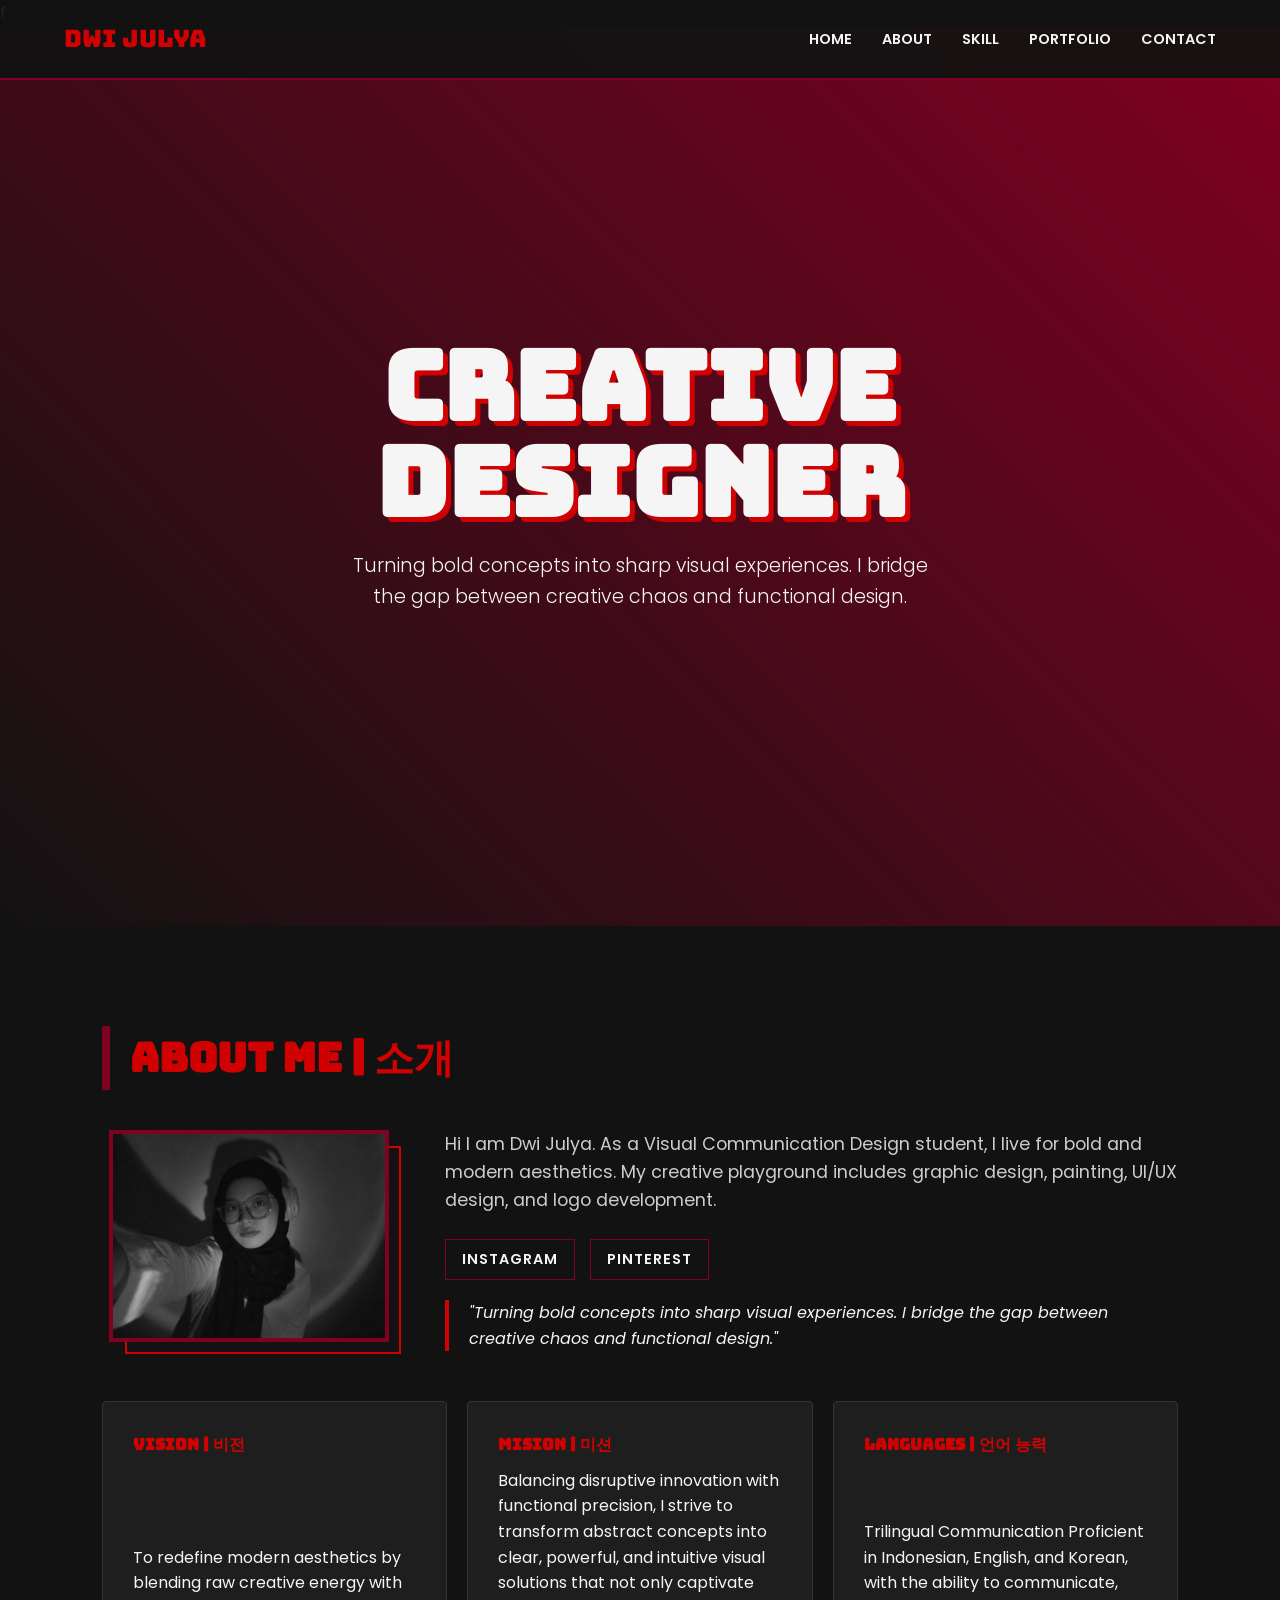
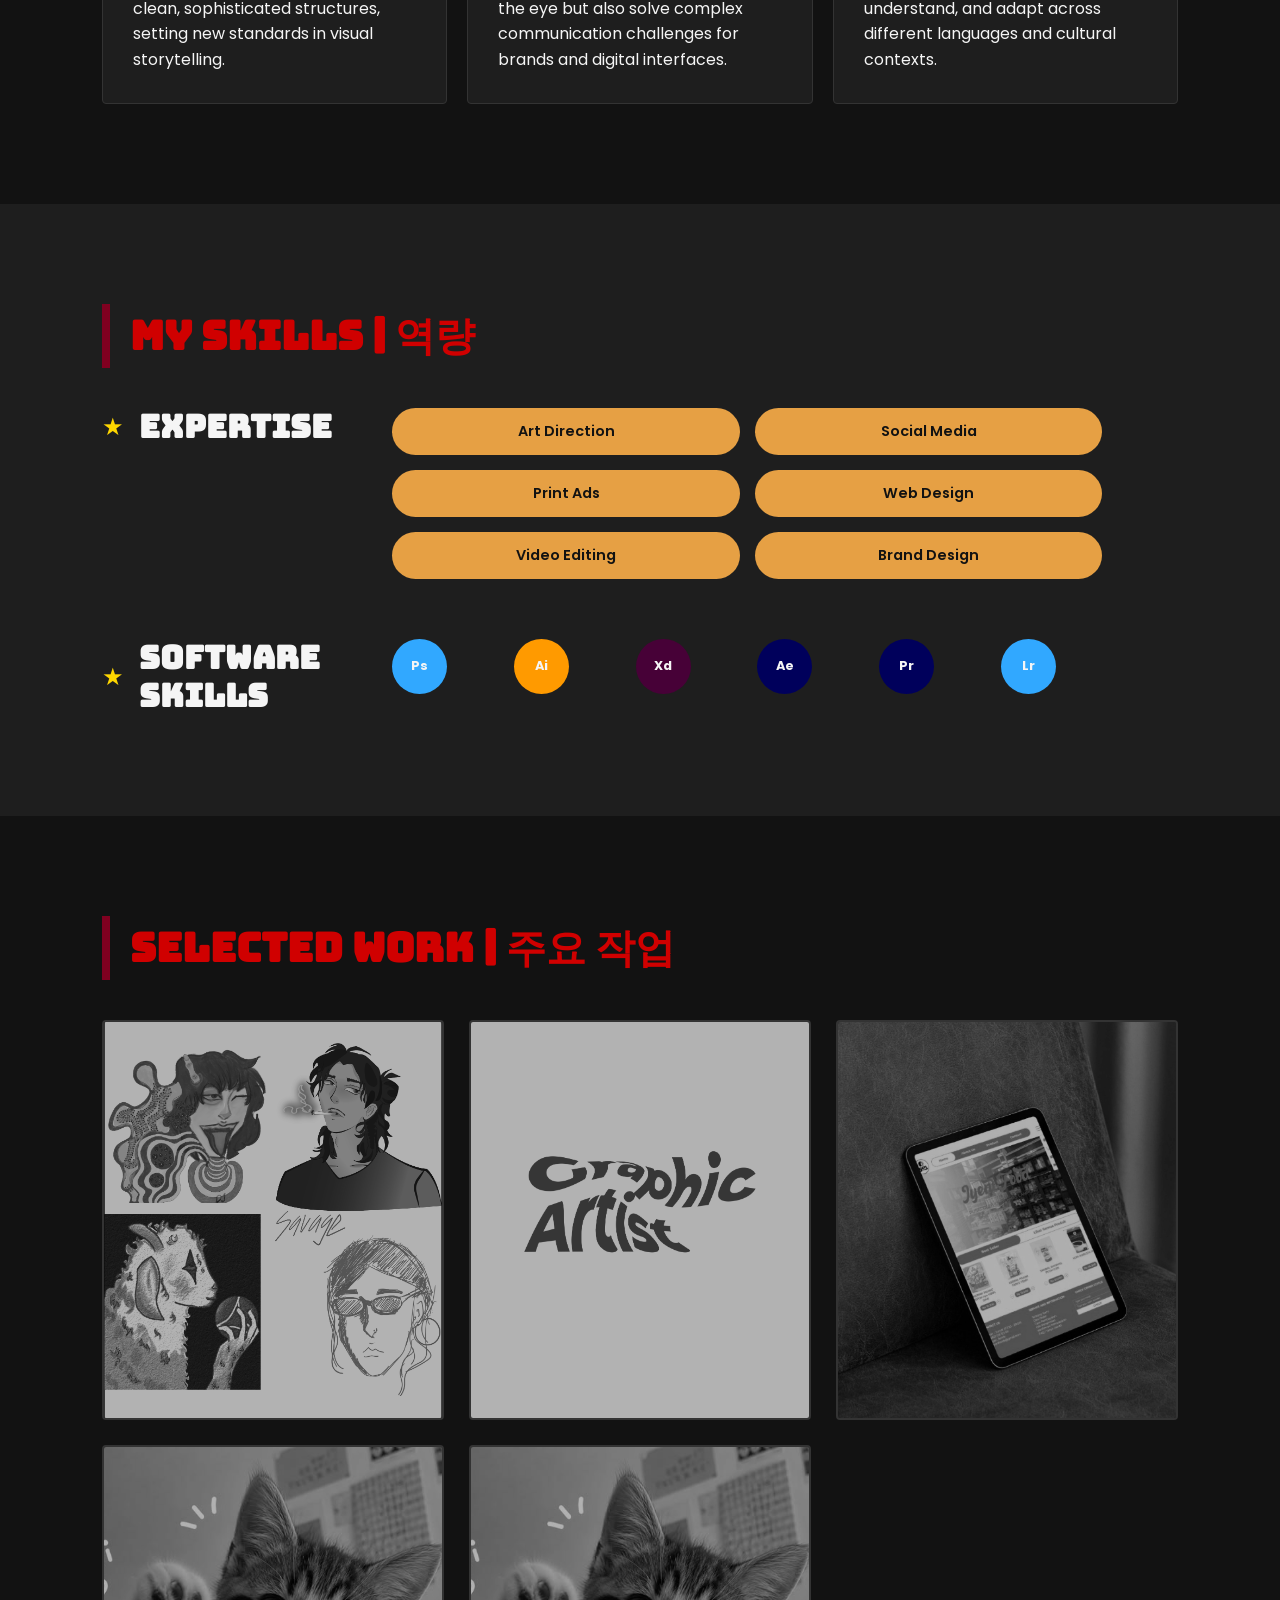
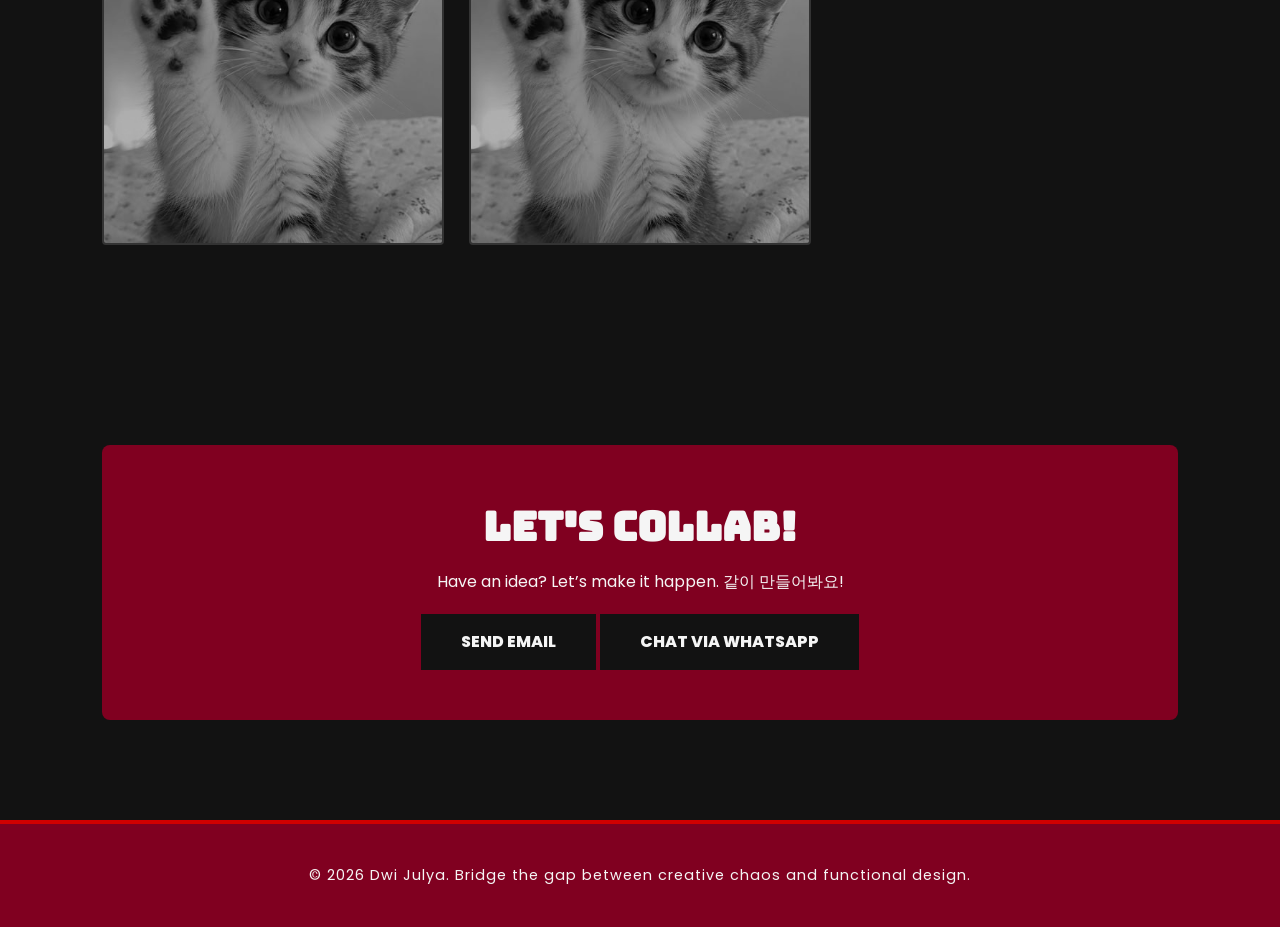
<file: index.html>
f
<!DOCTYPE html>
<html lang="id">
<head>
    <meta charset="UTF-8">
    <meta name="viewport" content="width=device-width, initial-scale=1.0">
    <title>Portofolio Dwi Julya</title>
    <link href="https://fonts.googleapis.com/css2?family=Poppins:wght@300;400;600;800&family=Bungee&display=swap" rel="stylesheet">
    <style>
        :root {
            --burgundy: #800020;
            --red: #D00000;
            --black: #121212;
            --white: #F5F5F5;
            --gray: #1E1E1E;
        }

        * {
            margin: 0;
            padding: 0;
            box-sizing: border-box;
            scroll-behavior: smooth;
        }

        html, body {
            height: 100%;
        }

        body {
            font-family: 'Poppins', sans-serif;
            background-color: var(--black);
            color: var(--white);
            line-height: 1.6;
            display: flex;
            flex-direction: column;
            overflow-x: hidden;
        }

        /* Container untuk membungkus semua konten di atas footer */
        .content-wrapper {
            flex: 1;
        }

        /* --- Navigation --- */
        nav {
            display: flex;
            justify-content: space-between;
            align-items: center;
            padding: 20px 5%;
            background: rgba(18, 18, 18, 0.95);
            position: fixed;
            width: 100%;
            top: 0;
            z-index: 1000;
            border-bottom: 2px solid var(--burgundy);
        }

        .logo {
            font-family: 'Bungee', cursive;
            font-size: 1.5rem;
            color: var(--red);
        }

        .nav-links {
            list-style: none;
            display: flex;
        }

        .nav-links li {
            margin-left: 30px;
        }

        .nav-links a {
            text-decoration: none;
            color: var(--white);
            font-weight: 600;
            text-transform: uppercase;
            font-size: 0.9rem;
            transition: 0.3s;
        }

        .nav-links a:hover {
            color: var(--red);
        }

        /* --- Hero Section --- */
        #home {
            height: 100vh;
            display: flex;
            flex-direction: column;
            justify-content: center;
            align-items: center;
            text-align: center;
            background: linear-gradient(45deg, var(--black), var(--burgundy));
            padding: 0 20px;
        }

        .hero-title {
            font-family: 'Bungee', cursive;
            font-size: clamp(3rem, 10vw, 6rem);
            line-height: 1;
            color: var(--white);
            text-transform: uppercase;
            margin-bottom: 20px;
            text-shadow: 5px 5px 0px var(--red);
        }

        .hero-subtitle {
            font-size: 1.2rem;
            max-width: 600px;
            font-weight: 300;
        }

        /* --- About Section --- */
        section {
            padding: 100px 8%;
        }

        .section-title {
            font-family: 'Bungee', cursive;
            font-size: 2.5rem;
            margin-bottom: 40px;
            color: var(--red);
            border-left: 8px solid var(--burgundy);
            padding-left: 20px;
        }

        .about-container {
            display: grid;
            grid-template-columns: 0.8fr 2fr;
            gap: 50px;
            align-items: flex-start;
        }

        .about-photo-wrapper {
            position: relative;
            max-width: 280px;
            border: 4px solid var(--burgundy);
            line-height: 0;
            justify-self: center;
        }

        .about-photo-wrapper::before {
            content: "";
            position: absolute;
            top: 12px;
            left: 12px;
            width: 100%;
            height: 100%;
            border: 2px solid var(--red);
            z-index: -1;
        }

        .about-img {
            width: 100%;
            height: auto;
            filter: grayscale(100%);
            transition: 0.5s ease;
            display: block;
        }

        .about-img:hover {
            filter: grayscale(0%);
        }

        .about-text h3 {
            font-family: 'Bungee', cursive;
            color: var(--white);
            font-size: 2rem;
            margin-bottom: 20px;
            line-height: 1.2;
        }

        .about-description {
            font-size: 1.1rem;
            color: #ccc;
            margin-bottom: 25px;
        }

        .social-links {
        display: flex;
        gap: 15px;
        margin-top: 25px;
    }

    .social-item {
        color: var(--white);
        text-decoration: none;
        font-size: 0.9rem;
        font-weight: 600;
        padding: 8px 16px;
        border: 1px solid var(--burgundy);
        transition: 0.3s ease;
        text-transform: uppercase;
        letter-spacing: 1px;
    }

    .social-item:hover {
        background-color: var(--red);
        border-color: var(--red);
        transform: translateY(-3px);
    }

        /* --- Bento Grid --- */
        .bento-grid {
            display: grid;
            grid-template-columns: repeat(auto-fit, minmax(300px, 1fr));
            gap: 20px;
        }

        .bento-item {
            background: var(--gray);
            padding: 30px;
            border: 1px solid #333;
            border-radius: 4px;
            transition: all 0.3s ease;
            display: flex;
            flex-direction: column;
            justify-content: space-between;
        }

        .bento-item:hover {
            border-color: var(--red);
            transform: translateY(-5px);
            background: linear-gradient(145deg, var(--gray), var(--burgundy));
        }

        .skill-list {
            display: flex;
            flex-wrap: wrap;
            gap: 10px;
        }

        .skill-tag {
            background: var(--burgundy);
            padding: 5px 15px;
            font-size: 0.8rem;
            font-weight: bold;
            border-radius: 2px;
        }

        #skill {
        background-color: var(--gray);
        padding: 100px 8%;
    }

    .skill-container {
        display: flex;
        flex-direction: column;
        gap: 60px;
        max-width: 1000px;
    }

    .skill-row {
        display: flex;
        align-items: flex-start;
        gap: 40px;
    }

    .skill-label {
        display: flex;
        align-items: center;
        gap: 15px;
        min-width: 250px;
    }

    .skill-label i.star {
        color: #FFD700; /* Warna bintang kuning emas */
        font-size: 1.5rem;
    }

    .skill-label h3 {
        font-family: 'Bungee', cursive;
        font-size: 2rem;
        color: var(--white);
        line-height: 1.2;
    }

    /* Layout untuk Expertise (Pills) */
    .expertise-tags {
        display: grid;
        grid-template-columns: repeat(2, 1fr);
        gap: 15px;
        flex-grow: 1;
    }

    .tag-pill {
        background-color: #E6A044; /* Warna oranye sesuai gambar */
        color: var(--black);
        padding: 12px 25px;
        border-radius: 50px;
        font-weight: 600;
        text-align: center;
        font-size: 0.9rem;
        text-transform: capitalize;
    }

    /* Layout untuk Software Skills (Icons) */
    .software-icons {
        display: grid;
        grid-template-columns: repeat(6, 1fr);
        gap: 20px;
        flex-grow: 1;
    }

    .icon-circle {
        width: 55px;
        height: 55px;
        border-radius: 50%;
        display: flex;
        align-items: center;
        justify-content: center;
        transition: transform 0.3s ease;
        background-size: cover;
        background-position: center;
    }

    .icon-circle:hover {
        transform: scale(1.1);
    }

    /* Placeholder warna jika tidak menggunakan gambar ikon asli */
    .ps { background-color: #31A8FF; }
    .ai { background-color: #FF9A00; }
    .xd { background-color: #470137; }
    .ae { background-color: #00005B; }
    .pr { background-color: #00005B; }
    .lr { background-color: #31A8FF; }

    /* Responsive untuk Mobile */
    @media (max-width: 850px) {
        .skill-row {
            flex-direction: column;
            gap: 20px;
        }
        .software-icons {
            grid-template-columns: repeat(4, 1fr);
        }
        .expertise-tags {
            grid-template-columns: 1fr;
        }
    }

    section { padding: 100px 8%; }

        .section-title {
            font-family: 'Bungee', cursive;
            font-size: 2.5rem;
            margin-bottom: 40px;
            color: var(--red);
            border-left: 8px solid var(--burgundy);
            padding-left: 20px;
        }

        /* --- Portfolio Section Enhanced --- */
        .portfolio-grid {
            display: grid;
            grid-template-columns: repeat(auto-fit, minmax(300px, 1fr));
            gap: 25px;
        }

        .portfolio-item {
            position: relative;
            height: 400px;
            background-color: var(--gray);
            border: 2px solid #333;
            overflow: hidden;
            border-radius: 4px;
            transition: 0.4s cubic-bezier(0.175, 0.885, 0.32, 1.275);
        }

        .portfolio-item:hover {
            border-color: var(--red);
            transform: translateY(-10px);
            box-shadow: 0 20px 40px rgba(0,0,0,0.4);
        }

        /* Background Thumbnail Image */
        .thumb-img {
            width: 100%;
            height: 100%;
            object-fit: cover;
            filter: grayscale(100%) brightness(0.7);
            transition: 0.5s ease;
        }

        .portfolio-item:hover .thumb-img {
            filter: grayscale(0%) brightness(1);
            transform: scale(1.1);
        }

        /* Overlay Content */
        .portfolio-overlay {
            position: absolute;
            top: 0;
            left: 0;
            width: 100%;
            height: 100%;
            background: linear-gradient(to top, rgba(128, 0, 32, 0.9) 10%, transparent 100%);
            display: flex;
            flex-direction: column;
            justify-content: flex-end;
            padding: 30px;
            opacity: 0;
            transform: translateY(20px);
            transition: 0.4s ease;
        }

        .portfolio-item:hover .portfolio-overlay {
            opacity: 1;
            transform: translateY(0);
        }

        .portfolio-category {
            font-family: 'Bungee', cursive;
            color: var(--white);
            font-size: 0.7rem;
            letter-spacing: 2px;
            margin-bottom: 5px;
            text-transform: uppercase;
        }

        .portfolio-name {
            font-weight: 800;
            font-size: 1.5rem;
            color: var(--white);
            line-height: 1.2;
            margin-bottom: 15px;
        }

        .view-project-btn {
            align-self: flex-start;
            padding: 8px 20px;
            background: var(--white);
            color: var(--black);
            text-decoration: none;
            font-size: 0.8rem;
            font-weight: 700;
            text-transform: uppercase;
            border-radius: 2px;
            transition: 0.3s;
        }

        .view-project-btn:hover {
            background: var(--red);
            color: var(--white);
        }

        /* --- Portfolio Specific --- */
        .portfolio-card {
            height: 350px;
            background-size: cover;
            background-position: center;
            position: relative;
            overflow: hidden;
            border: 2px solid var(--gray);
        }

        .portfolio-overlay {
            position: absolute;
            bottom: 0;
            left: 0;
            right: 0;
            background: rgba(128, 0, 32, 0.9);
            padding: 20px;
            transform: translateY(100%);
            transition: 0.4s ease;
        }

        .portfolio-card:hover .portfolio-overlay {
            transform: translateY(0);
        }

        /* --- Contact --- */
        .contact-container {
            background: var(--burgundy);
            padding: 50px;
            text-align: center;
            border-radius: 8px;
        }

        .btn-contact {
            display: inline-block;
            margin-top: 20px;
            padding: 15px 40px;
            background: var(--black);
            color: var(--white);
            text-decoration: none;
            font-weight: 800;
            text-transform: uppercase;
            transition: 0.3s;
        }

        .btn-contact:hover {
            background: var(--red);
        }

        /* --- Footer dengan Background & Sticky --- */
        footer {
            background-color: var(--burgundy); /* Memberikan background warna Burgundy */
            color: var(--white);
            text-align: center;
            padding: 40px 20px;
            border-top: 4px solid var(--red); /* Aksen garis merah tegas */
            width: 100%;
        }

        footer p {
            font-size: 0.9rem;
            letter-spacing: 1px;
        }

        @media (max-width: 992px) {
            .about-container {
                grid-template-columns: 1fr;
                text-align: center;
            }
            .about-photo-wrapper {
                margin-bottom: 40px;
            }
        }

        @media (max-width: 768px) {
            .nav-links { display: none; }
            .hero-title { font-size: 3rem; }
        }

        /* --- Penyesuaian Responsivitas Global --- */
@media (max-width: 1024px) {
    section { padding: 80px 5%; } /* Padding lebih kecil untuk tablet */
    .hero-title { font-size: 4rem; }
}

@media (max-width: 768px) {
    /* Navigasi HP */
    nav { padding: 15px 5%; }
    .nav-links {
        display: none; /* Sembunyikan menu teks di HP untuk kesederhanaan, atau bisa buat hamburger menu */
    }
    
    /* Hero Section HP */
    .hero-title { font-size: 3rem; text-shadow: 3px 3px 0px var(--red); }
    .hero-subtitle { font-size: 1rem; }

    /* About Section HP */
    .about-container {
        grid-template-columns: 1fr; /* Foto dan teks menumpuk vertikal */
        text-align: center;
        gap: 30px;
    }
    .about-photo-wrapper { max-width: 200px; } /* Foto lebih kecil di HP */
    .social-links { justify-content: center; flex-wrap: wrap; }
    
    /* Skill Section HP */
    .skill-row {
        flex-direction: column;
        align-items: center;
        text-align: center;
        gap: 20px;
    }
    .skill-label { min-width: auto; justify-content: center; }
    .expertise-tags { grid-template-columns: 1fr; width: 100%; }
    .software-icons { 
        grid-template-columns: repeat(3, 1fr); /* 3 ikon per baris di HP */
        justify-items: center;
    }

    /* Bento Grid (Vision & Education) HP */
    .bento-grid { grid-template-columns: 1fr; }
    
    /* Portfolio HP */
    .portfolio-grid { grid-template-columns: 1fr; }
    .portfolio-item { height: 350px; }
}

@media (max-width: 480px) {
    .hero-title { font-size: 2.5rem; }
    .section-title { font-size: 2rem; }
    .software-icons { grid-template-columns: repeat(2, 1fr); } /* 2 ikon per baris di HP kecil */
}

.content-wrapper {
    max-width: 1400px;
    margin: 0 auto;
    width: 100%;
}

@media (max-width: 768px) {
    /* Navigasi HP agar tetap muncul */
    nav {
        flex-direction: column; /* Logo di atas, menu di bawah */
        padding: 10px 5%;
        height: auto;
    }

    .logo {
        margin-bottom: 10px;
        font-size: 1.2rem;
    }

    .nav-links {
        display: flex; /* Memastikan menu muncul */
        gap: 15px;
        overflow-x: auto; /* Bisa digeser jika menu terlalu panjang */
        width: 100%;
        justify-content: center;
        padding-bottom: 5px;
        -webkit-overflow-scrolling: touch;
    }

    .nav-links li {
        margin-left: 0; /* Reset margin dari versi PC */
    }

    .nav-links a {
        font-size: 0.75rem; /* Ukuran teks lebih kecil agar muat */
        white-space: nowrap; /* Teks tidak turun ke bawah */
    }
    
    /* Penyesuaian Hero Section agar tidak tertutup nav yang membesar */
    #home {
        padding-top: 120px;
    }

    /* Penyesuaian About & Skill untuk HP */
    .about-container {
        grid-template-columns: 1fr;
        text-align: center;
    }
    .about-photo-wrapper { max-width: 200px; margin: 0 auto 20px; }
    .social-links { justify-content: center; }
    
    .skill-row { flex-direction: column; text-align: center; }
    .software-icons { grid-template-columns: repeat(3, 1fr); }
}
    </style>
</head>
<body>

    <nav>
        <div class="logo">Dwi Julya</div>
        <ul class="nav-links">
            <li><a href="#home">Home</a></li>
            <li><a href="#about">About</a></li>
            <li><a href="#skill">Skill</a></li>
            <li><a href="#portofolio">Portfolio</a></li>
            <li><a href="#contact">Contact</a></li>
        </ul>
    </nav>

    <div class="content-wrapper">
        <section id="home">
            <h1 class="hero-title">Creative<br>Designer</h1>
            <p class="hero-subtitle">Turning bold concepts into sharp visual experiences. I bridge the gap between creative chaos and functional design.</p>
        </section>

        <section id="about">
            <h2 class="section-title">About Me | 소개</h2>
            <div class="about-container"> 
                <div class="about-photo-wrapper">
                    <img src="images/dwi julya.jpeg" class="about-img" alt="Dwi Julya">
                </div>
                <div class="about-text">
                    <p class="about-description">
                        Hi I am Dwi Julya. As a Visual Communication Design student, I live for bold and modern aesthetics. 
                        My creative playground includes graphic design, painting, UI/UX design, and logo development.
                    </p>

                    <div class="social-links">
                    <a href="https://www.instagram.com/juldiway?utm_source=ig_web_button_share_sheet&igsh=ZDNlZDc0MzIxNw==" target="_blank" class="social-item">Instagram</a>
                    <a href="https://pin.it/3Mq8y5iP9" target="_blank" class="social-item">Pinterest</a>
                    </div>

                    <blockquote style="border-left: 4px solid var(--red); padding-left: 20px; margin-top: 20px; font-style: italic; color: var(--white);">
                        "Turning bold concepts into sharp visual experiences. I bridge the gap between creative chaos and functional design."
                    </blockquote>
                </div>
            </div>

            <div class="bento-grid" style="margin-top: 50px;">
                <div class="bento-item">
                    <h4 style="color: var(--red); font-family: 'Bungee'; margin-bottom: 10px;">Vision | 비전</h4>
                    <p>To redefine modern aesthetics by blending raw creative energy with clean, sophisticated structures, setting new standards in visual storytelling.</p>
                </div>
                <div class="bento-item">
                    <h4 style="color: var(--red); font-family: 'Bungee'; margin-bottom: 10px;">Mision | 미션</h4>
                    <p>Balancing disruptive innovation with functional precision, I strive to transform abstract concepts into clear, powerful, and intuitive visual solutions that not only captivate the eye but also solve complex communication challenges for brands and digital interfaces.
                    </p>
                </div>
                <div class="bento-item">
                    <h4 style="color: var(--red); font-family: 'Bungee'; margin-bottom: 10px;">Languages | 언어 능력</h4>
                    <p>Trilingual Communication
                        Proficient in Indonesian, English, and Korean, with the ability to communicate, understand, and adapt across different languages and cultural contexts.
                    </p>
                </div>
            </div>
        </section>

        <section id="skill">
            <h2 class="section-title">My Skills | 역량</h2>
            
            <div class="skill-container">
                <div class="skill-row">
                    <div class="skill-label">
                        <span style="color: #FFD700; font-size: 1.5rem;">★</span>
                        <h3>Expertise</h3>
                    </div>
                    <div class="expertise-tags">
                        <div class="tag-pill">Art Direction</div>
                        <div class="tag-pill">Social Media</div>
                        <div class="tag-pill">Print Ads</div>
                        <div class="tag-pill">Web Design</div>
                        <div class="tag-pill">Video Editing</div>
                        <div class="tag-pill">Brand Design</div>
                    </div>
                </div>

                <div class="skill-row">
                    <div class="skill-label">
                        <span style="color: #FFD700; font-size: 1.5rem;">★</span>
                        <h3>Software<br>Skills</h3>
                    </div>
                    <div class="software-icons">
                        <div class="icon-circle ps" title="Photoshop"><b style="font-size: 0.8rem;">Ps</b></div>
                        <div class="icon-circle ai" title="Illustrator"><b style="font-size: 0.8rem;">Ai</b></div>
                        <div class="icon-circle xd" title="Adobe XD"><b style="font-size: 0.8rem;">Xd</b></div>
                        <div class="icon-circle ae" title="After Effects"><b style="font-size: 0.8rem;">Ae</b></div>
                        <div class="icon-circle pr" title="Premiere Pro"><b style="font-size: 0.8rem;">Pr</b></div>
                        <div class="icon-circle lr" title="Lightroom"><b style="font-size: 0.8rem;">Lr</b></div>
                        </div>
                </div>
            </div>
        </section>

        <section id="portofolio">
            <h2 class="section-title">Selected Work | 주요 작업</h2>
            <div class="portfolio-grid">
                
                <div class="portfolio-item">
                    <img src="images/painting thumbnail.png" class="thumb-img" alt="Project 1">
                    <div class="portfolio-overlay">
                        <span class="portfolio-category">Painting</span>
                        <h4 class="portfolio-name">Manual & Digital Painting</h4>
                        <a href="painting.html" class="view-project-btn">View</a>
                    </div>
                </div>

                <div class="portfolio-item">
                    <img src="images/logo graphic artist.jpg" class="thumb-img" alt="Project 2">
                    <div class="portfolio-overlay">
                        <span class="portfolio-category">Graphic Design</span>
                        <h4 class="portfolio-name">Layout, Poster, Print Design</h4>
                        <a href="graphic design.html" class="view-project-btn">View</a>
                    </div>
                </div>

                <div class="portfolio-item">
                    <img src="images/mockup tab.jpg" class="thumb-img" alt="Project 3">
                    <div class="portfolio-overlay">
                        <span class="portfolio-category">UI/UX</span>
                        <h4 class="portfolio-name">Website</h4>
                        <a href="ui ux.html" class="view-project-btn">View</a>
                    </div>
                </div>

                <div class="portfolio-item">
                    <img src="Kitten 🐈.jpg" class="thumb-img" alt="Project 3">
                    <div class="portfolio-overlay">
                        <span class="portfolio-category">Video</span>
                        <h4 class="portfolio-name">Video Editing</h4>
                        <a href="video.html" class="view-project-btn">View</a>
                    </div>
                </div>

                <div class="portfolio-item">
                    <img src="Kitten 🐈.jpg" class="thumb-img" alt="Project 3">
                    <div class="portfolio-overlay">
                        <span class="portfolio-category">Fiction Story</span>
                        <h4 class="portfolio-name">Digital Story</h4>
                        <a href="comic.html" class="view-project-btn">View</a>
                    </div>
                </div>

            </div>
        </section>

        <section id="contact">
            <div class="contact-container">
                <h2 style="font-family: 'Bungee'; font-size: 2.5rem; margin-bottom: 10px;">Let's Collab!</h2>
                <p>Have an idea? Let’s make it happen.
                    같이 만들어봐요!</p>
                <a href="mailto:dwijulya080405@gmail.com" class="btn-contact">Send Email</a>
                <a href="https://wa.me/+6281394596371?text=Hi%20Dwi%20Julya,%20i%20came%20across%20your%20portfolio%20and%20would%20love%20to%20collaborate%20with%20you.%20I%20have%20a%20project%20idea%20I’d%20like%20to%20discuss.%20Let’s%20create%20something%20together!" target="_blank" class="btn-contact">
                 Chat via WhatsApp
                </a>
            </div>
        </section>
    </div>

    <footer>
        <p>&copy; 2026 Dwi Julya. Bridge the gap between creative chaos and functional design.</p>
    </footer>

</body>
</html>
</file>
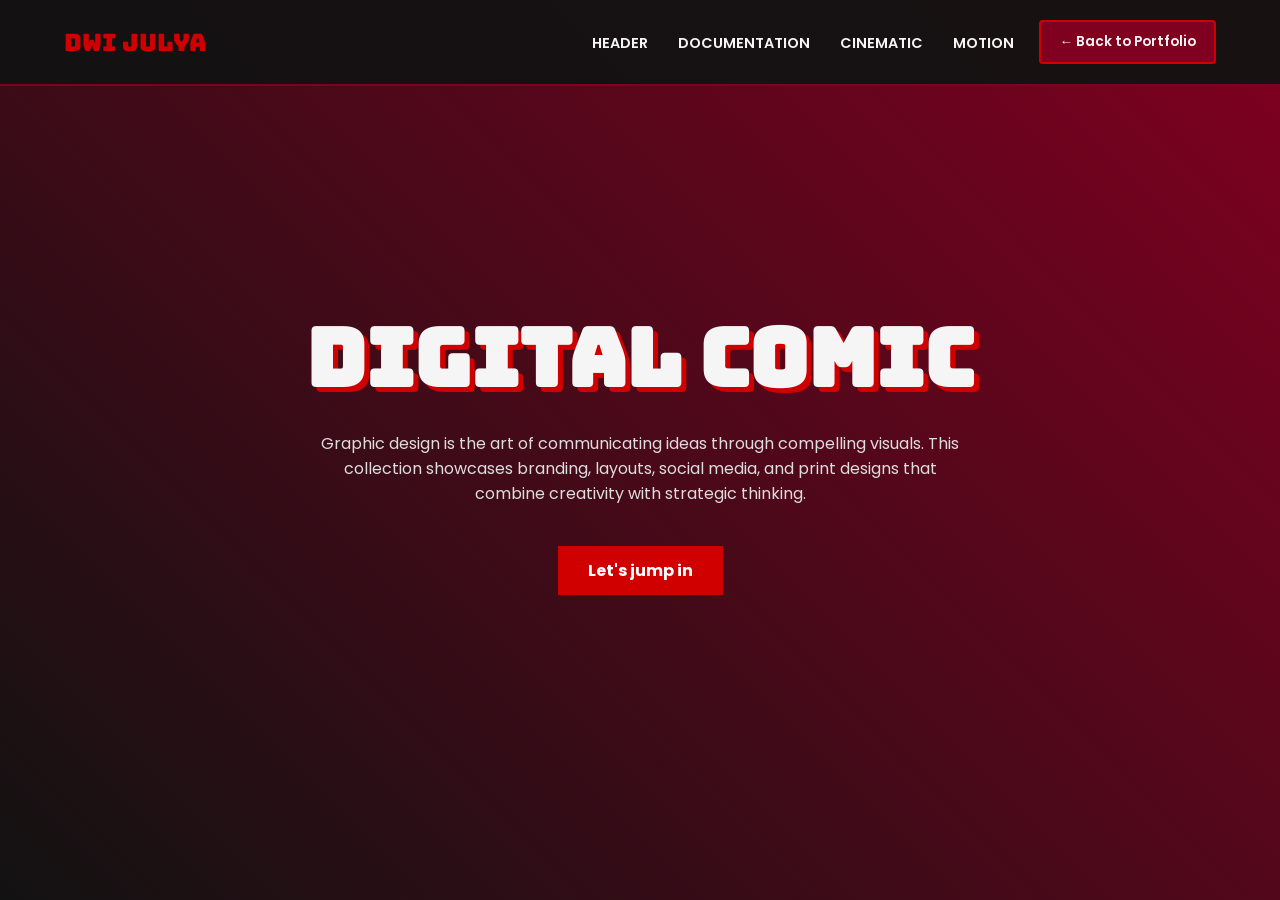
<file: comic.html>
<!DOCTYPE html>
<html lang="id">
<head>
<meta charset="UTF-8">
<meta name="viewport" content="width=device-width, initial-scale=1.0">
<title>Graphic Design | Dwi Julya</title>
<link href="https://fonts.googleapis.com/css2?family=Poppins:wght@300;400;600;800&family=Bungee&display=swap" rel="stylesheet">
<style>
:root{--burgundy:#800020;--red:#D00000;--black:#121212;--white:#F5F5F5;--gray:#1E1E1E;}
*{margin:0;padding:0;box-sizing:border-box;scroll-behavior:smooth}
body{background:var(--black);color:var(--white);font-family:Poppins,sans-serif}
section{padding:90px 8%}
.hero{height:100vh;background:linear-gradient(45deg,var(--black),var(--burgundy));display:flex;flex-direction:column;justify-content:center;align-items:center;text-align:center}
.hero h1{font-family:Bungee,cursive;font-size:5rem;text-shadow:5px 5px var(--red);animation:up 1s}
.hero p{max-width:650px;margin-top:20px;color:#ddd;animation:up 1.4s}
@keyframes up{from{opacity:0;transform:translateY(50px)}to{opacity:1;transform:translateY(0)}}
.title{font-family:Bungee;font-size:2.5rem;color:var(--red);border-left:8px solid var(--burgundy);padding-left:20px;margin-bottom:40px}
.grid{display:grid;grid-template-columns:repeat(auto-fit,minmax(280px,1fr));gap:25px}
.card{position:relative;overflow:hidden;border:2px solid #333;background:var(--gray);border-radius:5px}
.card img{width:100%;height:360px;object-fit:cover;transition:.5s;filter:grayscale(100%)}
.card:hover img{transform:scale(1.08);filter:none}
.overlay{position:absolute;left:0;bottom:-100%;width:100%;padding:20px;background:rgba(128,0,32,.95);transition:.4s}
.card:hover .overlay{bottom:0}
.badge{display:inline-block;background:var(--red);padding:5px 12px;font-size:.75rem;font-weight:600;margin-bottom:10px}
.quote{background:linear-gradient(45deg,#1e1e1e,#800020);text-align:center;padding:70px 10%}
.quote h2{font-family:Bungee;font-size:2rem}
.back{display:inline-block;margin-top:40px;padding:12px 30px;background:var(--red);color:#fff;text-decoration:none;font-weight:700}
.reveal{opacity:0;transform:translateY(50px);transition:1s}
.reveal.active{opacity:1;transform:none}
 /* --- Navigation --- */
        nav {
            display: flex;
            justify-content: space-between;
            align-items: center;
            padding: 20px 5%;
            background: rgba(18, 18, 18, 0.95);
            position: fixed;
            width: 100%;
            top: 0;
            z-index: 1000;
            border-bottom: 2px solid var(--burgundy);
        }

        .logo {
            font-family: 'Bungee', cursive;
            font-size: 1.5rem;
            color: var(--red);
        }

        .nav-links {
            list-style: none;
            display: flex;
        }

        .nav-links li {
            margin-left: 30px;
        }

        .nav-links a {
            text-decoration: none;
            color: var(--white);
            font-weight: 600;
            text-transform: uppercase;
            font-size: 0.9rem;
            transition: 0.3s;
        }

        .nav-links a:hover {
            color: var(--red);
        }

.view-project-btn{
    display:inline-block;
    margin-top:15px;
    padding:10px 22px;
    background:var(--white);
    color:var(--black);
    text-decoration:none;
    font-weight:700;
    font-size:.8rem;
    text-transform:uppercase;
    border-radius:3px;
    transition:.3s;
}

.view-project-btn:hover{
    background:var(--red);
    color:var(--white);
    transform:translateY(-3px);
}

/* --- Footer dengan Background & Sticky --- */
        footer {
            background-color: var(--burgundy); /* Memberikan background warna Burgundy */
            color: var(--white);
            text-align: center;
            padding: 40px 20px;
            border-top: 4px solid var(--red); /* Aksen garis merah tegas */
            width: 100%;
        }

        footer p {
            font-size: 0.9rem;
            letter-spacing: 1px;
        }

        @media (max-width: 992px) {
            .about-container {
                grid-template-columns: 1fr;
                text-align: center;
            }
            .about-photo-wrapper {
                margin-bottom: 40px;
            }
        }

        @media (max-width: 768px) {
            .nav-links { display: none; }
            .hero-title { font-size: 3rem; }
        }

        /* --- Penyesuaian Responsivitas Global --- */
@media (max-width: 1024px) {
    section { padding: 80px 5%; } /* Padding lebih kecil untuk tablet */
    .hero-title { font-size: 4rem; }
}

@media (max-width: 768px) {
    /* Navigasi HP */
    nav { padding: 15px 5%; }
    .nav-links {
        display: none; /* Sembunyikan menu teks di HP untuk kesederhanaan, atau bisa buat hamburger menu */
    }
    
    /* Hero Section HP */
    .hero-title { font-size: 3rem; text-shadow: 3px 3px 0px var(--red); }
    .hero-subtitle { font-size: 1rem; }

    /* About Section HP */
    .about-container {
        grid-template-columns: 1fr; /* Foto dan teks menumpuk vertikal */
        text-align: center;
        gap: 30px;
    }
    .about-photo-wrapper { max-width: 200px; } /* Foto lebih kecil di HP */
    .social-links { justify-content: center; flex-wrap: wrap; }
    
    /* Skill Section HP */
    .skill-row {
        flex-direction: column;
        align-items: center;
        text-align: center;
        gap: 20px;
    }
    .skill-label { min-width: auto; justify-content: center; }
    .expertise-tags { grid-template-columns: 1fr; width: 100%; }
    .software-icons { 
        grid-template-columns: repeat(3, 1fr); /* 3 ikon per baris di HP */
        justify-items: center;
    }

    /* Bento Grid (Vision & Education) HP */
    .bento-grid { grid-template-columns: 1fr; }
    
    /* Portfolio HP */
    .portfolio-grid { grid-template-columns: 1fr; }
    .portfolio-item { height: 350px; }
}

@media (max-width: 480px) {
    .hero-title { font-size: 2.5rem; }
    .section-title { font-size: 2rem; }
    .software-icons { grid-template-columns: repeat(2, 1fr); } /* 2 ikon per baris di HP kecil */
}

.content-wrapper {
    max-width: 1400px;
    margin: 0 auto;
    width: 100%;
}

@media (max-width: 768px) {
    /* Navigasi HP agar tetap muncul */
    nav {
        flex-direction: column; /* Logo di atas, menu di bawah */
        padding: 10px 5%;
        height: auto;
    }

    .logo {
        margin-bottom: 10px;
        font-size: 1.2rem;
    }

    .nav-links {
        display: flex; /* Memastikan menu muncul */
        gap: 15px;
        overflow-x: auto; /* Bisa digeser jika menu terlalu panjang */
        width: 100%;
        justify-content: center;
        padding-bottom: 5px;
        -webkit-overflow-scrolling: touch;
    }

    .nav-links li {
        margin-left: 0; /* Reset margin dari versi PC */
    }

    .nav-links a {
        font-size: 0.75rem; /* Ukuran teks lebih kecil agar muat */
        white-space: nowrap; /* Teks tidak turun ke bawah */
    }
    
    /* Penyesuaian Hero Section agar tidak tertutup nav yang membesar */
    #home {
        padding-top: 120px;
    }

    /* Penyesuaian About & Skill untuk HP */
    .about-container {
        grid-template-columns: 1fr;
        text-align: center;
    }
    .about-photo-wrapper { max-width: 200px; margin: 0 auto 20px; }
    .social-links { justify-content: center; }
    
    .skill-row { flex-direction: column; text-align: center; }
    .software-icons { grid-template-columns: repeat(3, 1fr); }
}

.slider{
    position:relative;
    display:flex;
    align-items:center;
    gap:20px;
    margin-top:30px;
}

.slides{
    display:flex;
    overflow-x:auto;
    gap:25px;
    scroll-behavior:smooth;
    scrollbar-width:none;
    flex:1;
}

.slides::-webkit-scrollbar{
    display:none;
}

.item{
    min-width:350px;
    flex-shrink:0;
    border-radius:8px;
    overflow:hidden;
    border:2px solid #333;
    transition:.35s;
    background:#1e1e1e;
}

.item:hover{
    transform:translateY(-8px);
    border-color:#D00000;
}

.item img{
    width:100%;
    height:430px;
    object-fit:cover;
    display:block;
    transition:.4s;
}

.item:hover img{
    transform:scale(1.05);
}

.prev,
.next{
    width:55px;
    height:55px;
    border:none;
    border-radius:50%;
    background:#800020;
    color:white;
    cursor:pointer;
    font-size:22px;
    transition:.3s;
}

.prev:hover,
.next:hover{
    background:#D00000;
}

.overlay{
    position:absolute;
    left:0;
    right:0;
    bottom:0;
    padding:25px;
    height:38%;
    display:flex;
    flex-direction:column;
    justify-content:flex-end;
    background:linear-gradient(
        to top,
        rgba(0,0,0,.97),
        rgba(0,0,0,.65),
        transparent
    );
    transform:translateY(100%);
    transition:.4s ease;
}

.item{
    position:relative;
    min-width:350px;
    flex-shrink:0;
    overflow:hidden;
    border-radius:8px;
    border:2px solid #333;
    transition:.35s;
    background:#1e1e1e;
}

.item img{
    width:100%;
    height:430px;
    object-fit:cover;
    display:block;
    transition:.5s;
}

.item:hover img{
    transform:scale(1.08);
}

/* Overlay */

.overlay{
    position:absolute;
    left:0;
    bottom:0;
    width:100%;
    padding:25px;
    background:linear-gradient(
        to top,
        rgba(18,18,18,.96),
        rgba(18,18,18,.6),
        transparent
    );
    transform:translateY(100%);
    transition:.45s;
}

.item:hover .overlay{
    transform:translateY(0);
}

.overlay span{
    display:inline-block;
    background:#D00000;
    padding:6px 12px;
    font-size:.7rem;
    font-weight:600;
    border-radius:20px;
    margin-bottom:10px;
}

.overlay h3{
    font-size:1.4rem;
    margin-bottom:10px;
}

.overlay p{
    color:#ddd;
    font-size:.9rem;
    line-height:1.6;
    margin-bottom:18px;
}

.overlay a{
    display:inline-block;
    padding:10px 22px;
    background:white;
    color:black;
    text-decoration:none;
    font-weight:700;
    transition:.3s;
}

.overlay a:hover{
    background:#D00000;
    color:white;
}

   .portfolio-overlay {
            position: absolute;
            bottom: 0;
            left: 0;
            right: 0;
            background: rgba(128, 0, 32, 0.9);
            padding: 20px;
            transform: translateY(100%);
            transition: 0.4s ease;
        }

        .portfolio-card:hover .portfolio-overlay {
            transform: translateY(0);
        }

        nav{
    display:flex;
    justify-content:space-between;
    align-items:center;
    padding:20px 5%;
    background:rgba(18,18,18,.95);
    position:fixed;
    width:100%;
    top:0;
    z-index:1000;
    border-bottom:2px solid var(--burgundy);
}

.nav-menu{
    display:flex;
    align-items:center;
    gap:25px;
}

.nav-links{
    display:flex;
    align-items:center;
    list-style:none;
    margin:0;
    padding:0;
}

.nav-links li{
    margin-left:30px;
}

.nav-links a{
    text-decoration:none;
    color:var(--white);
    font-weight:600;
    text-transform:uppercase;
    font-size:.9rem;
    transition:.3s;
}

.nav-links a:hover{
    color:var(--red);
}

.back-btn{
    display:inline-flex;
    align-items:center;
    justify-content:center;
    padding:10px 18px;
    background:var(--burgundy);
    border:2px solid var(--red);
    color:var(--white);
    text-decoration:none;
    font-size:.85rem;
    font-weight:600;
    border-radius:4px;
    transition:.3s;
}

.back-btn:hover{
    background:var(--red);
    transform:translateY(-2px);
}

@media (max-width:768px){

nav{
    flex-direction:column;
    gap:15px;
}

.nav-menu{
    width:100%;
    display:flex;
    justify-content:center;
    align-items:center;
    gap:20px;
    flex-wrap:wrap;
}

.nav-links{
    gap:15px;
}

.nav-links li{
    margin:0;
}

.nav-links a{
    font-size:.75rem;
}

.back-btn{
    font-size:.75rem;
    padding:8px 14px;
}
} 


/* =========================
   IMAGE VIEWER / LIGHTBOX
========================= */

.image-viewer{
    position:fixed;
    inset:0;
    width:100%;
    height:100%;
    background:rgba(0,0,0,.95);

    display:none;
    justify-content:center;
    align-items:center;

    z-index:9999;
    padding:30px;
}

.image-viewer.active{
    display:flex;
}

.image-viewer img{
    max-width:100%;
    max-height:100%;
    object-fit:contain;
    display:block;

    animation:zoomIn .3s ease;
}

@keyframes zoomIn{
    from{
        opacity:0;
        transform:scale(.9);
    }

    to{
        opacity:1;
        transform:scale(1);
    }
}
</style>
</head>
<body>
<nav>
    <div class="logo">Dwi Julya</div>
    <div class="nav-menu">
        <ul class="nav-links">
            <li><a href="graphic design.html#header">Header</a></li>
            <li><a href="graphic design.html#socmed">Documentation</a></li>
            <li><a href="graphic design.html#poster">Cinematic</a></li>
            <li><a href="graphic design.html#print">Motion</a></li>
        </ul>
        <a href="index.html#portofolio" class="back-btn">
            ← Back to Portfolio
        </a>
    </div>
</nav>

<section id="header" class="hero">
    <h1>Digital Comic</h1>
    <p>Graphic design is the art of communicating ideas through compelling visuals. This collection showcases branding, layouts, social media, and print designs that combine creativity with strategic thinking.</p>
    <a class="back" href="graphic design.html#socmed">Let's jump in</a>
</section>
</file>
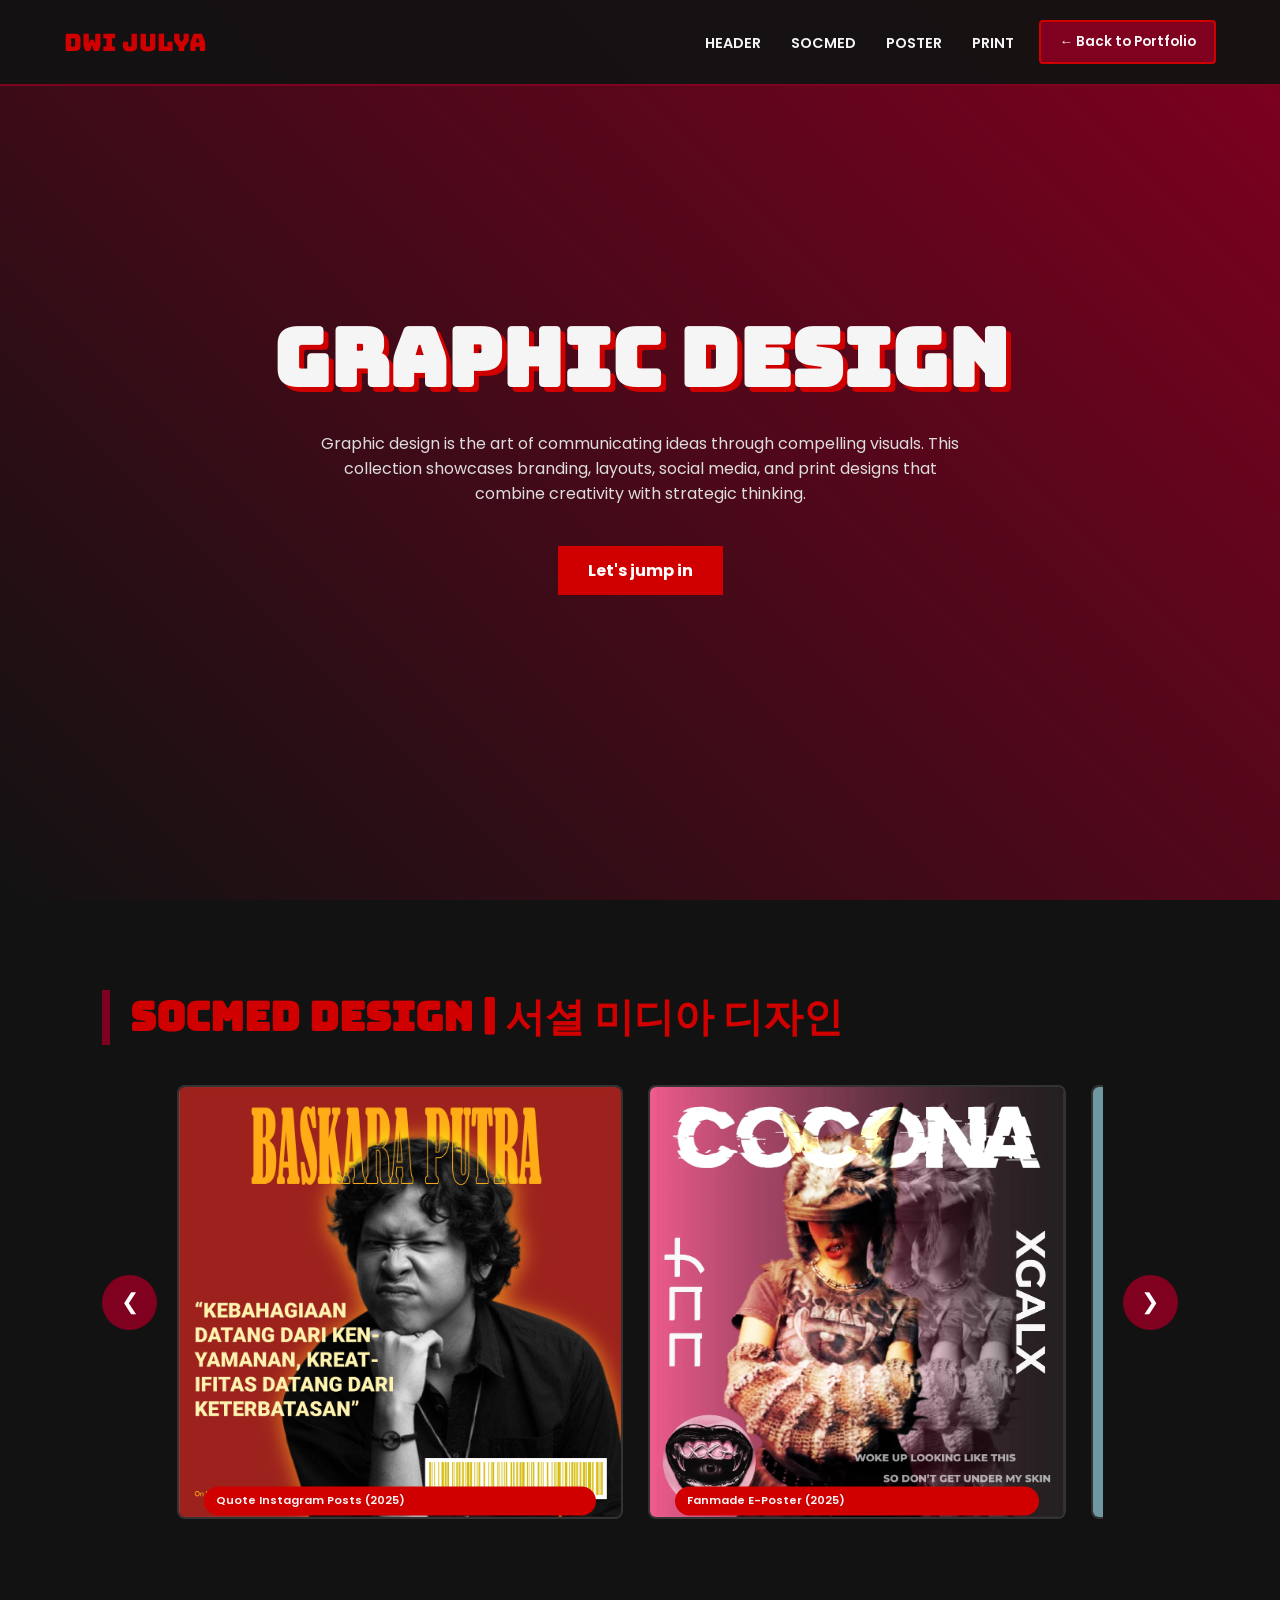
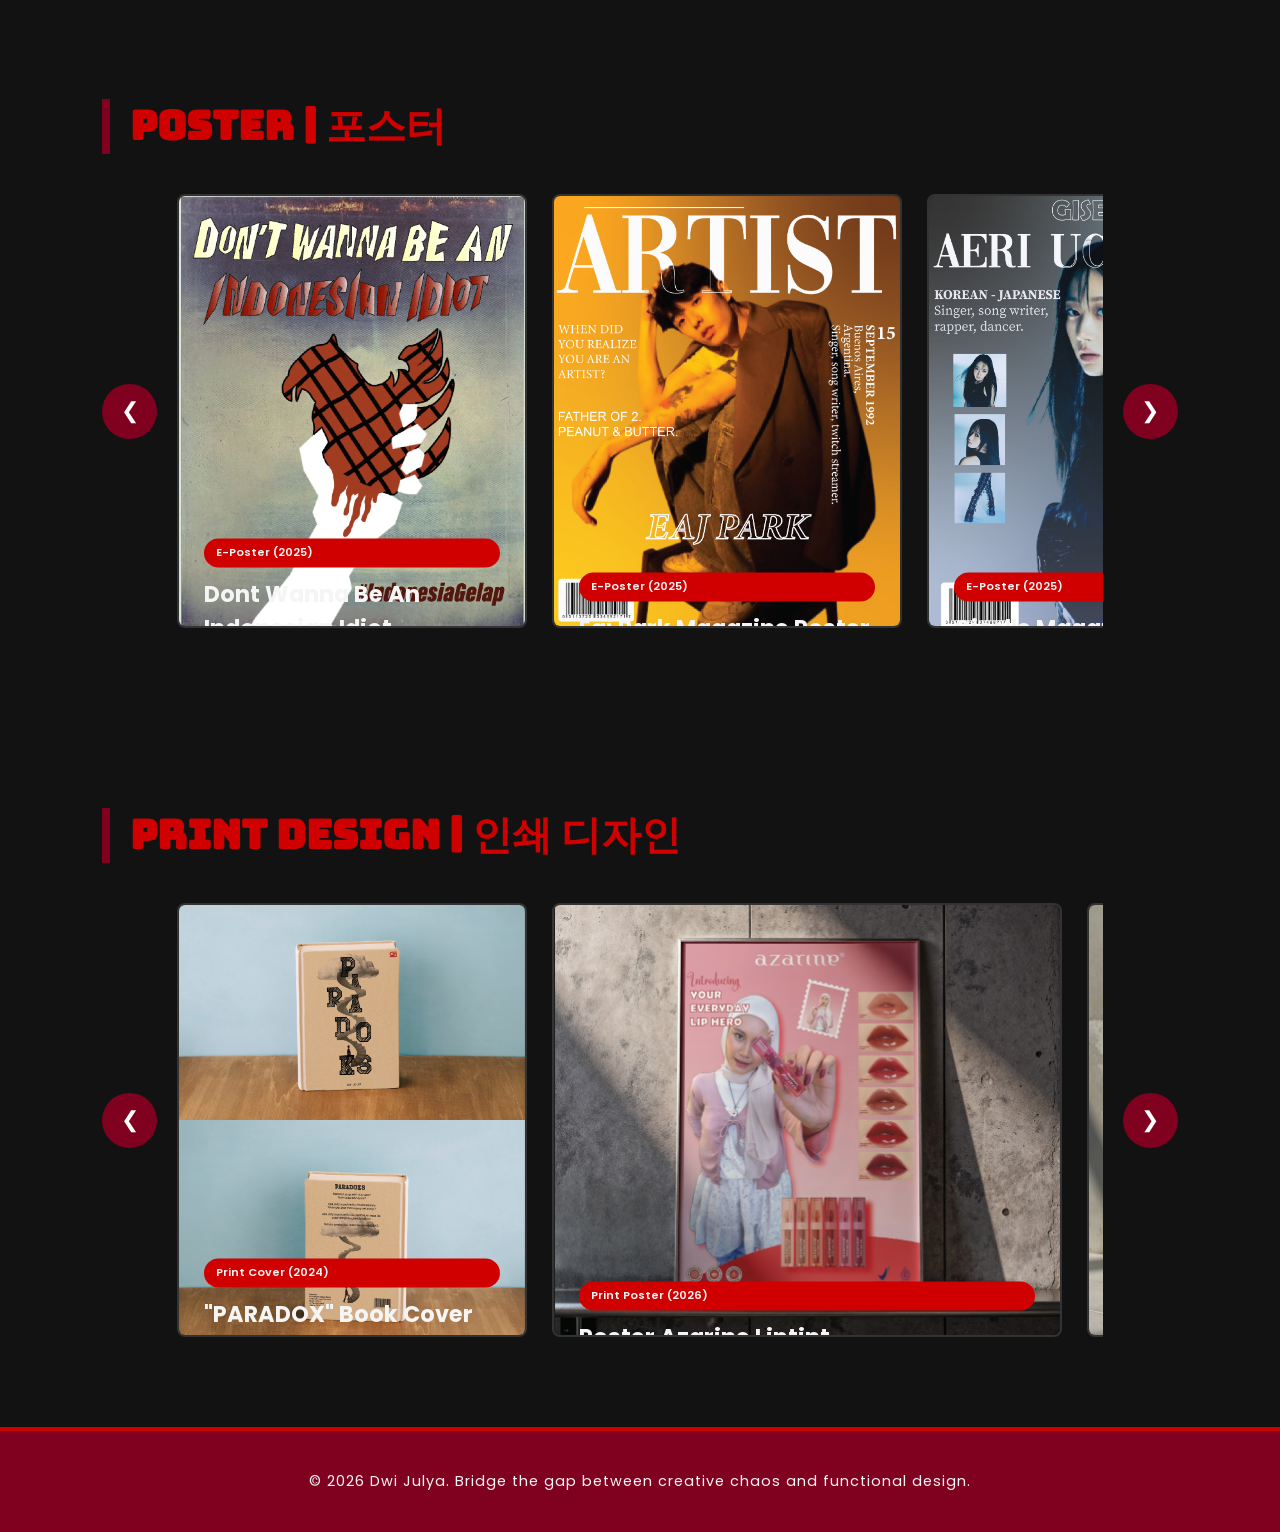
<file: graphic design.html>
<!DOCTYPE html>
<html lang="id">
<head>
<meta charset="UTF-8">
<meta name="viewport" content="width=device-width, initial-scale=1.0">
<title>Graphic Design | Dwi Julya</title>
<link href="https://fonts.googleapis.com/css2?family=Poppins:wght@300;400;600;800&family=Bungee&display=swap" rel="stylesheet">
<style>
:root{--burgundy:#800020;--red:#D00000;--black:#121212;--white:#F5F5F5;--gray:#1E1E1E;}
*{margin:0;padding:0;box-sizing:border-box;scroll-behavior:smooth}
body{background:var(--black);color:var(--white);font-family:Poppins,sans-serif}
section{padding:90px 8%}
.hero{height:100vh;background:linear-gradient(45deg,var(--black),var(--burgundy));display:flex;flex-direction:column;justify-content:center;align-items:center;text-align:center}
.hero h1{font-family:Bungee,cursive;font-size:5rem;text-shadow:5px 5px var(--red);animation:up 1s}
.hero p{max-width:650px;margin-top:20px;color:#ddd;animation:up 1.4s}
@keyframes up{from{opacity:0;transform:translateY(50px)}to{opacity:1;transform:translateY(0)}}
.title{font-family:Bungee;font-size:2.5rem;color:var(--red);border-left:8px solid var(--burgundy);padding-left:20px;margin-bottom:40px}
.grid{display:grid;grid-template-columns:repeat(auto-fit,minmax(280px,1fr));gap:25px}
.card{position:relative;overflow:hidden;border:2px solid #333;background:var(--gray);border-radius:5px}
.card img{width:100%;height:360px;object-fit:cover;transition:.5s;filter:grayscale(100%)}
.card:hover img{transform:scale(1.08);filter:none}
.overlay{position:absolute;left:0;bottom:-100%;width:100%;padding:20px;background:rgba(128,0,32,.95);transition:.4s}
.card:hover .overlay{bottom:0}
.badge{display:inline-block;background:var(--red);padding:5px 12px;font-size:.75rem;font-weight:600;margin-bottom:10px}
.quote{background:linear-gradient(45deg,#1e1e1e,#800020);text-align:center;padding:70px 10%}
.quote h2{font-family:Bungee;font-size:2rem}
.back{display:inline-block;margin-top:40px;padding:12px 30px;background:var(--red);color:#fff;text-decoration:none;font-weight:700}
.reveal{opacity:0;transform:translateY(50px);transition:1s}
.reveal.active{opacity:1;transform:none}
 /* --- Navigation --- */
        nav {
            display: flex;
            justify-content: space-between;
            align-items: center;
            padding: 20px 5%;
            background: rgba(18, 18, 18, 0.95);
            position: fixed;
            width: 100%;
            top: 0;
            z-index: 1000;
            border-bottom: 2px solid var(--burgundy);
        }

        .logo {
            font-family: 'Bungee', cursive;
            font-size: 1.5rem;
            color: var(--red);
        }

        .nav-links {
            list-style: none;
            display: flex;
        }

        .nav-links li {
            margin-left: 30px;
        }

        .nav-links a {
            text-decoration: none;
            color: var(--white);
            font-weight: 600;
            text-transform: uppercase;
            font-size: 0.9rem;
            transition: 0.3s;
        }

        .nav-links a:hover {
            color: var(--red);
        }

.view-project-btn{
    display:inline-block;
    margin-top:15px;
    padding:10px 22px;
    background:var(--white);
    color:var(--black);
    text-decoration:none;
    font-weight:700;
    font-size:.8rem;
    text-transform:uppercase;
    border-radius:3px;
    transition:.3s;
}

.view-project-btn:hover{
    background:var(--red);
    color:var(--white);
    transform:translateY(-3px);
}

/* --- Footer dengan Background & Sticky --- */
        footer {
            background-color: var(--burgundy); /* Memberikan background warna Burgundy */
            color: var(--white);
            text-align: center;
            padding: 40px 20px;
            border-top: 4px solid var(--red); /* Aksen garis merah tegas */
            width: 100%;
        }

        footer p {
            font-size: 0.9rem;
            letter-spacing: 1px;
        }

        @media (max-width: 992px) {
            .about-container {
                grid-template-columns: 1fr;
                text-align: center;
            }
            .about-photo-wrapper {
                margin-bottom: 40px;
            }
        }

        @media (max-width: 768px) {
            .nav-links { display: none; }
            .hero-title { font-size: 3rem; }
        }

        /* --- Penyesuaian Responsivitas Global --- */
@media (max-width: 1024px) {
    section { padding: 80px 5%; } /* Padding lebih kecil untuk tablet */
    .hero-title { font-size: 4rem; }
}

@media (max-width: 768px) {
    /* Navigasi HP */
    nav { padding: 15px 5%; }
    .nav-links {
        display: none; /* Sembunyikan menu teks di HP untuk kesederhanaan, atau bisa buat hamburger menu */
    }
    
    /* Hero Section HP */
    .hero-title { font-size: 3rem; text-shadow: 3px 3px 0px var(--red); }
    .hero-subtitle { font-size: 1rem; }

    /* About Section HP */
    .about-container {
        grid-template-columns: 1fr; /* Foto dan teks menumpuk vertikal */
        text-align: center;
        gap: 30px;
    }
    .about-photo-wrapper { max-width: 200px; } /* Foto lebih kecil di HP */
    .social-links { justify-content: center; flex-wrap: wrap; }
    
    /* Skill Section HP */
    .skill-row {
        flex-direction: column;
        align-items: center;
        text-align: center;
        gap: 20px;
    }
    .skill-label { min-width: auto; justify-content: center; }
    .expertise-tags { grid-template-columns: 1fr; width: 100%; }
    .software-icons { 
        grid-template-columns: repeat(3, 1fr); /* 3 ikon per baris di HP */
        justify-items: center;
    }

    /* Bento Grid (Vision & Education) HP */
    .bento-grid { grid-template-columns: 1fr; }
    
    /* Portfolio HP */
    .portfolio-grid { grid-template-columns: 1fr; }
    .portfolio-item { height: 350px; }
}

@media (max-width: 480px) {
    .hero-title { font-size: 2.5rem; }
    .section-title { font-size: 2rem; }
    .software-icons { grid-template-columns: repeat(2, 1fr); } /* 2 ikon per baris di HP kecil */
}

.content-wrapper {
    max-width: 1400px;
    margin: 0 auto;
    width: 100%;
}

@media (max-width: 768px) {
    /* Navigasi HP agar tetap muncul */
    nav {
        flex-direction: column; /* Logo di atas, menu di bawah */
        padding: 10px 5%;
        height: auto;
    }

    .logo {
        margin-bottom: 10px;
        font-size: 1.2rem;
    }

    .nav-links {
        display: flex; /* Memastikan menu muncul */
        gap: 15px;
        overflow-x: auto; /* Bisa digeser jika menu terlalu panjang */
        width: 100%;
        justify-content: center;
        padding-bottom: 5px;
        -webkit-overflow-scrolling: touch;
    }

    .nav-links li {
        margin-left: 0; /* Reset margin dari versi PC */
    }

    .nav-links a {
        font-size: 0.75rem; /* Ukuran teks lebih kecil agar muat */
        white-space: nowrap; /* Teks tidak turun ke bawah */
    }
    
    /* Penyesuaian Hero Section agar tidak tertutup nav yang membesar */
    #home {
        padding-top: 120px;
    }

    /* Penyesuaian About & Skill untuk HP */
    .about-container {
        grid-template-columns: 1fr;
        text-align: center;
    }
    .about-photo-wrapper { max-width: 200px; margin: 0 auto 20px; }
    .social-links { justify-content: center; }
    
    .skill-row { flex-direction: column; text-align: center; }
    .software-icons { grid-template-columns: repeat(3, 1fr); }
}

.slider{
    position:relative;
    display:flex;
    align-items:center;
    gap:20px;
    margin-top:30px;
}

.slides{
    display:flex;
    overflow-x:auto;
    gap:25px;
    scroll-behavior:smooth;
    scrollbar-width:none;
    flex:1;
}

.slides::-webkit-scrollbar{
    display:none;
}

.item{
    min-width:350px;
    flex-shrink:0;
    border-radius:8px;
    overflow:hidden;
    border:2px solid #333;
    transition:.35s;
    background:#1e1e1e;
}

.item:hover{
    transform:translateY(-8px);
    border-color:#D00000;
}

.item img{
    width:100%;
    height:430px;
    object-fit:cover;
    display:block;
    transition:.4s;
}

.item:hover img{
    transform:scale(1.05);
}

.prev,
.next{
    width:55px;
    height:55px;
    border:none;
    border-radius:50%;
    background:#800020;
    color:white;
    cursor:pointer;
    font-size:22px;
    transition:.3s;
}

.prev:hover,
.next:hover{
    background:#D00000;
}

.overlay{
    position:absolute;
    left:0;
    right:0;
    bottom:0;
    padding:25px;
    height:38%;
    display:flex;
    flex-direction:column;
    justify-content:flex-end;
    background:linear-gradient(
        to top,
        rgba(0,0,0,.97),
        rgba(0,0,0,.65),
        transparent
    );
    transform:translateY(100%);
    transition:.4s ease;
}

.item{
    position:relative;
    min-width:350px;
    flex-shrink:0;
    overflow:hidden;
    border-radius:8px;
    border:2px solid #333;
    transition:.35s;
    background:#1e1e1e;
}

.item img{
    width:100%;
    height:430px;
    object-fit:cover;
    display:block;
    transition:.5s;
}

.item:hover img{
    transform:scale(1.08);
}

/* Overlay */

.overlay{
    position:absolute;
    left:0;
    bottom:0;
    width:100%;
    padding:25px;
    background:linear-gradient(
        to top,
        rgba(18,18,18,.96),
        rgba(18,18,18,.6),
        transparent
    );
    transform:translateY(100%);
    transition:.45s;
}

.item:hover .overlay{
    transform:translateY(0);
}

.overlay span{
    display:inline-block;
    background:#D00000;
    padding:6px 12px;
    font-size:.7rem;
    font-weight:600;
    border-radius:20px;
    margin-bottom:10px;
}

.overlay h3{
    font-size:1.4rem;
    margin-bottom:10px;
}

.overlay p{
    color:#ddd;
    font-size:.9rem;
    line-height:1.6;
    margin-bottom:18px;
}

.overlay a{
    display:inline-block;
    padding:10px 22px;
    background:white;
    color:black;
    text-decoration:none;
    font-weight:700;
    transition:.3s;
}

.overlay a:hover{
    background:#D00000;
    color:white;
}

   .portfolio-overlay {
            position: absolute;
            bottom: 0;
            left: 0;
            right: 0;
            background: rgba(128, 0, 32, 0.9);
            padding: 20px;
            transform: translateY(100%);
            transition: 0.4s ease;
        }

        .portfolio-card:hover .portfolio-overlay {
            transform: translateY(0);
        }

        nav{
    display:flex;
    justify-content:space-between;
    align-items:center;
    padding:20px 5%;
    background:rgba(18,18,18,.95);
    position:fixed;
    width:100%;
    top:0;
    z-index:1000;
    border-bottom:2px solid var(--burgundy);
}

.nav-menu{
    display:flex;
    align-items:center;
    gap:25px;
}

.nav-links{
    display:flex;
    align-items:center;
    list-style:none;
    margin:0;
    padding:0;
}

.nav-links li{
    margin-left:30px;
}

.nav-links a{
    text-decoration:none;
    color:var(--white);
    font-weight:600;
    text-transform:uppercase;
    font-size:.9rem;
    transition:.3s;
}

.nav-links a:hover{
    color:var(--red);
}

.back-btn{
    display:inline-flex;
    align-items:center;
    justify-content:center;
    padding:10px 18px;
    background:var(--burgundy);
    border:2px solid var(--red);
    color:var(--white);
    text-decoration:none;
    font-size:.85rem;
    font-weight:600;
    border-radius:4px;
    transition:.3s;
}

.back-btn:hover{
    background:var(--red);
    transform:translateY(-2px);
}

@media (max-width:768px){

nav{
    flex-direction:column;
    gap:15px;
}

.nav-menu{
    width:100%;
    display:flex;
    justify-content:center;
    align-items:center;
    gap:20px;
    flex-wrap:wrap;
}

.nav-links{
    gap:15px;
}

.nav-links li{
    margin:0;
}

.nav-links a{
    font-size:.75rem;
}

.back-btn{
    font-size:.75rem;
    padding:8px 14px;
}
} 


/* =========================
   IMAGE VIEWER / LIGHTBOX
========================= */

.image-viewer{
    position:fixed;
    inset:0;
    width:100%;
    height:100%;
    background:rgba(0,0,0,.95);

    display:none;
    justify-content:center;
    align-items:center;

    z-index:9999;
    padding:30px;
}

.image-viewer.active{
    display:flex;
}

.image-viewer img{
    max-width:100%;
    max-height:100%;
    object-fit:contain;
    display:block;

    animation:zoomIn .3s ease;
}

@keyframes zoomIn{
    from{
        opacity:0;
        transform:scale(.9);
    }

    to{
        opacity:1;
        transform:scale(1);
    }
}

/* =====================================
   RESPONSIVE FIX - GRAPHIC DESIGN
===================================== */

/* LAPTOP / TABLET BESAR */
@media (max-width: 1200px) {

    section {
        padding: 80px 6%;
    }

    .hero h1 {
        font-size: 4rem;
    }

    .item {
        min-width: 320px;
    }

    .item img {
        height: 400px;
    }
}


/* TABLET */
@media (max-width: 900px) {

    section {
        padding: 70px 5%;
    }

    .hero h1 {
        font-size: 3.5rem;
        text-shadow: 4px 4px var(--red);
    }

    .title {
        font-size: 2.2rem;
    }

    .item {
        min-width: 300px;
    }

    .item img {
        height: 380px;
    }

    .prev,
    .next {
        width: 48px;
        height: 48px;
        font-size: 18px;
    }
}


/* HP */
@media (max-width: 768px) {

    /* NAVBAR */
    nav {
        flex-direction: column;
        align-items: center;
        padding: 12px 5%;
        gap: 10px;
    }

    .logo {
        font-size: 1.2rem;
    }

    .nav-menu {
        width: 100%;
        flex-direction: column;
        gap: 10px;
    }

    .nav-links {
        display: flex;
        width: 100%;
        justify-content: center;
        gap: 12px;
        overflow-x: auto;
    }

    .nav-links li {
        margin: 0;
    }

    .nav-links a {
        font-size: 0.7rem;
        white-space: nowrap;
    }

    .back-btn {
        font-size: 0.7rem;
        padding: 8px 14px;
    }


    /* HERO */
    .hero {
        min-height: 100svh;
        height: auto;
        padding: 160px 20px 70px;
    }

    .hero h1 {
        font-size: 2.5rem;
        line-height: 1.1;
        text-shadow: 3px 3px var(--red);
        text-align: center;
    }

    .hero p {
        font-size: 0.9rem;
        max-width: 100%;
        padding: 0 10px;
    }


    /* SECTION */
    section {
        padding: 65px 20px;
    }

    .title {
        font-size: 1.8rem;
        padding-left: 12px;
        border-left-width: 5px;
        margin-bottom: 30px;
    }


    /* SLIDER */
    .slider {
        gap: 8px;
        margin-top: 20px;
    }

    .slides {
        gap: 15px;
        scroll-snap-type: x mandatory;
    }

    .item {
        min-width: 80vw;
        scroll-snap-align: center;
    }

    .item img {
        width: 100%;
        height: 105vw;
        max-height: 500px;
        object-fit: cover;
    }


    /* TOMBOL SLIDER */
    .prev,
    .next {
        width: 38px;
        height: 38px;
        min-width: 38px;
        font-size: 15px;
    }


    /* OVERLAY
       Dibikin selalu terlihat di HP */
    .overlay {
        transform: translateY(0);
        height: auto;
        padding: 18px;
        background: linear-gradient(
            to top,
            rgba(0,0,0,.97),
            rgba(0,0,0,.65),
            transparent
        );
    }

    .overlay span {
        font-size: 0.65rem;
        padding: 5px 10px;
    }

    .overlay h3 {
        font-size: 1.1rem;
        margin-bottom: 6px;
    }

    .overlay p {
        font-size: 0.8rem;
        line-height: 1.5;
        margin-bottom: 12px;
    }

    .overlay a {
        padding: 8px 16px;
        font-size: 0.7rem;
    }


    /* LIGHTBOX */
    .image-viewer {
        padding: 15px;
    }

    .image-viewer img {
        max-width: 100%;
        max-height: 90svh;
    }


    /* FOOTER */
    footer {
        padding: 30px 20px;
    }

    footer p {
        font-size: 0.75rem;
        line-height: 1.6;
    }
}


/* HP KECIL */
@media (max-width: 480px) {

    .hero h1 {
        font-size: 2.1rem;
    }

    .hero p {
        font-size: 0.82rem;
    }

    .title {
        font-size: 1.5rem;
    }

    .item {
        min-width: 78vw;
    }

    .item img {
        height: 100vw;
    }

    .prev,
    .next {
        width: 34px;
        height: 34px;
        min-width: 34px;
        font-size: 13px;
    }

}
 
</style>
</head>
<body>
<nav>
    <div class="logo">Dwi Julya</div>
    <div class="nav-menu">
        <ul class="nav-links">
            <li><a href="graphic design.html#header">Header</a></li>
            <li><a href="graphic design.html#socmed">SocMed</a></li>
            <li><a href="graphic design.html#poster">Poster</a></li>
            <li><a href="graphic design.html#print">Print</a></li>
        </ul>
        <a href="index.html#portofolio" class="back-btn">
            ← Back to Portfolio
        </a>
    </div>
</nav>

<section id="header" class="hero">
    <h1>GRAPHIC DESIGN</h1>
    <p>Graphic design is the art of communicating ideas through compelling visuals. This collection showcases branding, layouts, social media, and print designs that combine creativity with strategic thinking.</p>
    <a class="back" href="graphic design.html#socmed">Let's jump in</a>
</section>

<section id="socmed">
    <h2 class="title">SocMed Design | 서셜 미디아 디자인</h2>
    <div class="slider">
        <button class="prev">&#10094;</button>
        <div class="slides">

         <div class="item">
            <img src="baskara makna talks.jpg">
                <div class="overlay">
                <span>Quote Instagram Posts (2025)</span>
                <h3>Baskara On Makna Talks</h3>
                <p>Quote from Baskara on Makna Talks Poscast.</p>
                <a href="#" class="view-image">
                View Project
                </a>
                </div>
            </div>

            <div class="item">
            <img src="Cocona Poster.jpg">
                <div class="overlay">
                <span>Fanmade E-Poster (2025)</span>
                <h3>Cocona XG</h3>
                <p>This e-poster was made as fanmade design.</p>
                <a href="#" class="view-image">
                View Project
                </a>
                </div>
            </div>

        <div class="item">
        <img src="Layout Feed IG Blue-Yellow.jpg" alt="Logo Project">
            <div class="overlay">
            <span>Layout Instagram Posts (2026)</span>
            <h3>Layout Instagram Posts</h3>
            <p>Layout design for instagram posts.</p>
            <a href="#" class="view-image">
            View Project
            </a>
            </div>
        </div>

            <div class="item">
            <img src="Layout Feed IG Green.jpg">
                <div class="overlay">
                <span>Layout Instagram Posts (2026)</span>
                <h3>Layout Instagram Posts</h3>
                <p>Layout design for instagram posts.</p>
                <a href="#" class="view-image">
                View Project
                </a>
                </div>
            </div>

            <div class="item">
            <img src="Carousel Kejar Baca.png">
                <div class="overlay">
                <span>Carousel Instagram Posts (2026)</span>
                <h3>Dokumentation Of Creative Activity for Kids</h3>
                <p>This is a storytelling and craft-making event with kindergarten and elementary school kids in CINTA BACA Library, Bogor.</p>
                <a href="#" class="view-image">
                View Project
                </a>
                </div>
            </div>

            <div class="item">
            <img src="Carousel Recap Acara Kemerdekaan.png">
                <div class="overlay">
                <span>Carousel Instagram Posts (2026)</span>
                <h3>Recap Of Indonesian Independence Day</h3>
                <p>competition for kids and adults in CINTA BACA Library, Bogor.</p>
                <a href="#" class="view-image">
                View Project
                </a>
                </div>
            </div>

           <div class="item">
            <img src="Design Dokumetasi Seminar Edukasi.png">
                <div class="overlay">
                <span>Design Instagram Posts (2026)</span>
                <h3>Educational Workshop</h3>
                <p>Cognitive Behavioral Therapy for Teachers/Educators: "Supporting Students with Mental Health Challenges". Lebak Regency Department of Education, Banten. Speaker April Peng (counsellor from Hong Kong)</p>
                <a href="#" class="view-image">
                View Project
                </a>
                </div>
            </div>

        </div>
        <button class="next">&#10095;</button>
    </div>
</section>

<section id="poster">
<h2 class="title">Poster | 포스터</h2>
    <div class="slider">
        <button class="prev">&#10094;</button>
            <div class="slides">
            <div class="item">
            <img src="Dont wanna be an Indonesian idiot.jpg">
                <div class="overlay">
                <span>E-Poster (2025)</span>
                <h3>Dont Wanna Be An Indonesian Idiot</h3>
                <p>This e-poster was made as a way to voice the people's aspirations.</p>
                <a href="#" class="view-image">
                View Project
                </a>
                </div>
            </div>

            <div class="item">
            <img src="eaJ Park magazine cover.jpg">
                <div class="overlay">
                <span>E-Poster (2025)</span>
                <h3>Eaj Park Magazine Poster</h3>
                <p>This poster was made as fanmade design.</p>
                <a href="#" class="view-image">
                View Project
                </a>
                </div>
            </div>

            <div class="item">
            <img src="AERI UCHINAGA POSTER.jpg">
                <div class="overlay">
                <span>E-Poster (2025)</span>
                <h3>Giselle Magazine Poster</h3>
                <p>This poster was made as fanmade design.</p>
                <a href="#" class="view-image">
                View Project
                </a>
                </div>
            </div>

            <div class="item">
            <img src="HOT MESS AESPA POSTER.jpg">
                <div class="overlay">
                <span>E-Poster (2025)</span>
                <h3>Hot Mess Poster</h3>
                <p>This poster was made as fanmade design.</p>
                <a href="#" class="view-image">
                View Project
                </a>
                </div>
            </div>

            <div class="item">
            <img src="THE SYNTHESIZER - 오승민.jpg">
                <div class="overlay">
                <span>E-Poster (2025)</span>
                <h3>THE SYNTHESIZER - 오승민</h3>
                <p>There is a Metal Band called Xdinary Heroes, and this is the fanmade e-poster from the shynth player, O.de.</p>
                <a href="#" class="view-image" >
                View Project
                </a>
                </div>
            </div>

            <div class="item">
            <img src="A LITTLE OBNOXIOUS - 오승민.jpg">
                <div class="overlay">
                <span>E-Poster (2025)</span>
                <h3>A LITTLE OBNOXIOUS - 오승민</h3>
                <p>There is a Metal Band called Xdinary Heroes, and this is the fanmade e-poster from the shynth player, O.de.</p>
                <a href="#" class="view-image">
                View Project
                </a>
                </div>
            </div>

             <div class="item">
            <img src="Flayer Kejar Baca.png">
                <div class="overlay">
                <span>E-Flayer (2026)</span>
                <h3>E-Flayer for Creative Activity for Kids</h3>
                <p>This is a storytelling and craft-making event with kindergarten and elementary school kids in CINTA BACA Library, Bogor.</p>
                <a href="#" class="view-image">
                View Project
                </a>
                </div>
            </div>

        </div>
        <button class="next">&#10095;</button>
    </div>
</section>

<section id="print">
<h2 class="title">Print Design | 인쇄 디자인</h2>
    <div class="slider">
        <button class="prev">&#10094;</button>
        <div class="slides">

            <div class="item">
            <img src="Mockup paradox.png">
                <div class="overlay">
                <span>Print Cover (2024)</span>
                <h3>"PARADOX" Book Cover</h3>
                <p>This book cover was made for the purpose of completing Layout design course.</p>
                <a href="#" class="view-image">
                View Project
                </a>
                </div>
            </div>

            <div class="item">
            <img src="mokap azarine ss.jpeg">
                <div class="overlay">
                <span>Print Poster (2026)</span>
                <h3>Poster Azarine Liptint</h3>
                <p>This poster was made for the purpose of completing the Entrepreneurship course.</p>
                <a href="#" class="view-image">
                View Project
                </a>
                </div>
            </div>

            <div class="item">
            <img src="mockup ejebut momen.png">
                <div class="overlay">
                <span>Layout PhotoBooth (2026)</span>
                <h3>EZBooth News Paper Photo</h3>
                <p>This poster was made as fanmade design.</p>
                <a href="#" class="view-image">
                View Project
                </a>
                </div>
            </div>

            <div class="item">
            <img src="mockup ejebut news.png">
                <div class="overlay">
                <span>Layout PhotoBooth (2026)</span>
                <h3>EZBooth News Paper Photo</h3>
                <p>This poster was made as fanmade design.</p>
                <a href="#" class="view-image">
                View Project
                </a>
                </div>
            </div>

            <div class="item">
            <img src="mokap labuan bajo ss.jpeg">
                <div class="overlay">
                <span>Print Poster (2026)</span>
                <h3>Destination Of Labuan Bajo</h3>
                <p>This poster was made for the purpose of completing the Entrepreneurship course.</p>
                <a href="#" class="view-image">
                View Project
                </a>
                </div>
            </div>

        </div>
        <button class="next">&#10095;</button>
    </div>
</section>

                        <div class="image-viewer" id="imageViewer">
                        <img src="images/Layout Feed IG Blue-Yellow.jpg">
                        </div>

<footer>
        <p>&copy; 2026 Dwi Julya. Bridge the gap between creative chaos and functional design.</p>
</footer>

<script>

const viewButtons = document.querySelectorAll(".view-image");
const imageViewer = document.getElementById("imageViewer");
const viewerImage = imageViewer.querySelector("img");

viewButtons.forEach(button => {

    button.addEventListener("click", function(e){

        e.preventDefault();

        const projectItem = this.closest(".item");
        const image = projectItem.querySelector("img");

        viewerImage.src = image.src;

        imageViewer.classList.add("active");

    });

});


/* Klik di mana aja untuk menutup gambar */

imageViewer.addEventListener("click", function(){

    imageViewer.classList.remove("active");

    viewerImage.src = "";

});

</script>

<script>
const r=document.querySelectorAll('.reveal');
window.addEventListener('scroll',()=>{r.forEach(e=>{if(e.getBoundingClientRect().top<window.innerHeight-100)e.classList.add('active');});});
</script>
</body>
</html>

<script>

const sliders=document.querySelectorAll(".slider");

sliders.forEach(slider=>{

const slides=slider.querySelector(".slides");

slider.querySelector(".next").onclick=()=>{

slides.scrollBy({

left:380,

behavior:"smooth"

});

}

slider.querySelector(".prev").onclick=()=>{

slides.scrollBy({

left:-380,

behavior:"smooth"

});

}

});

</script>
</file>
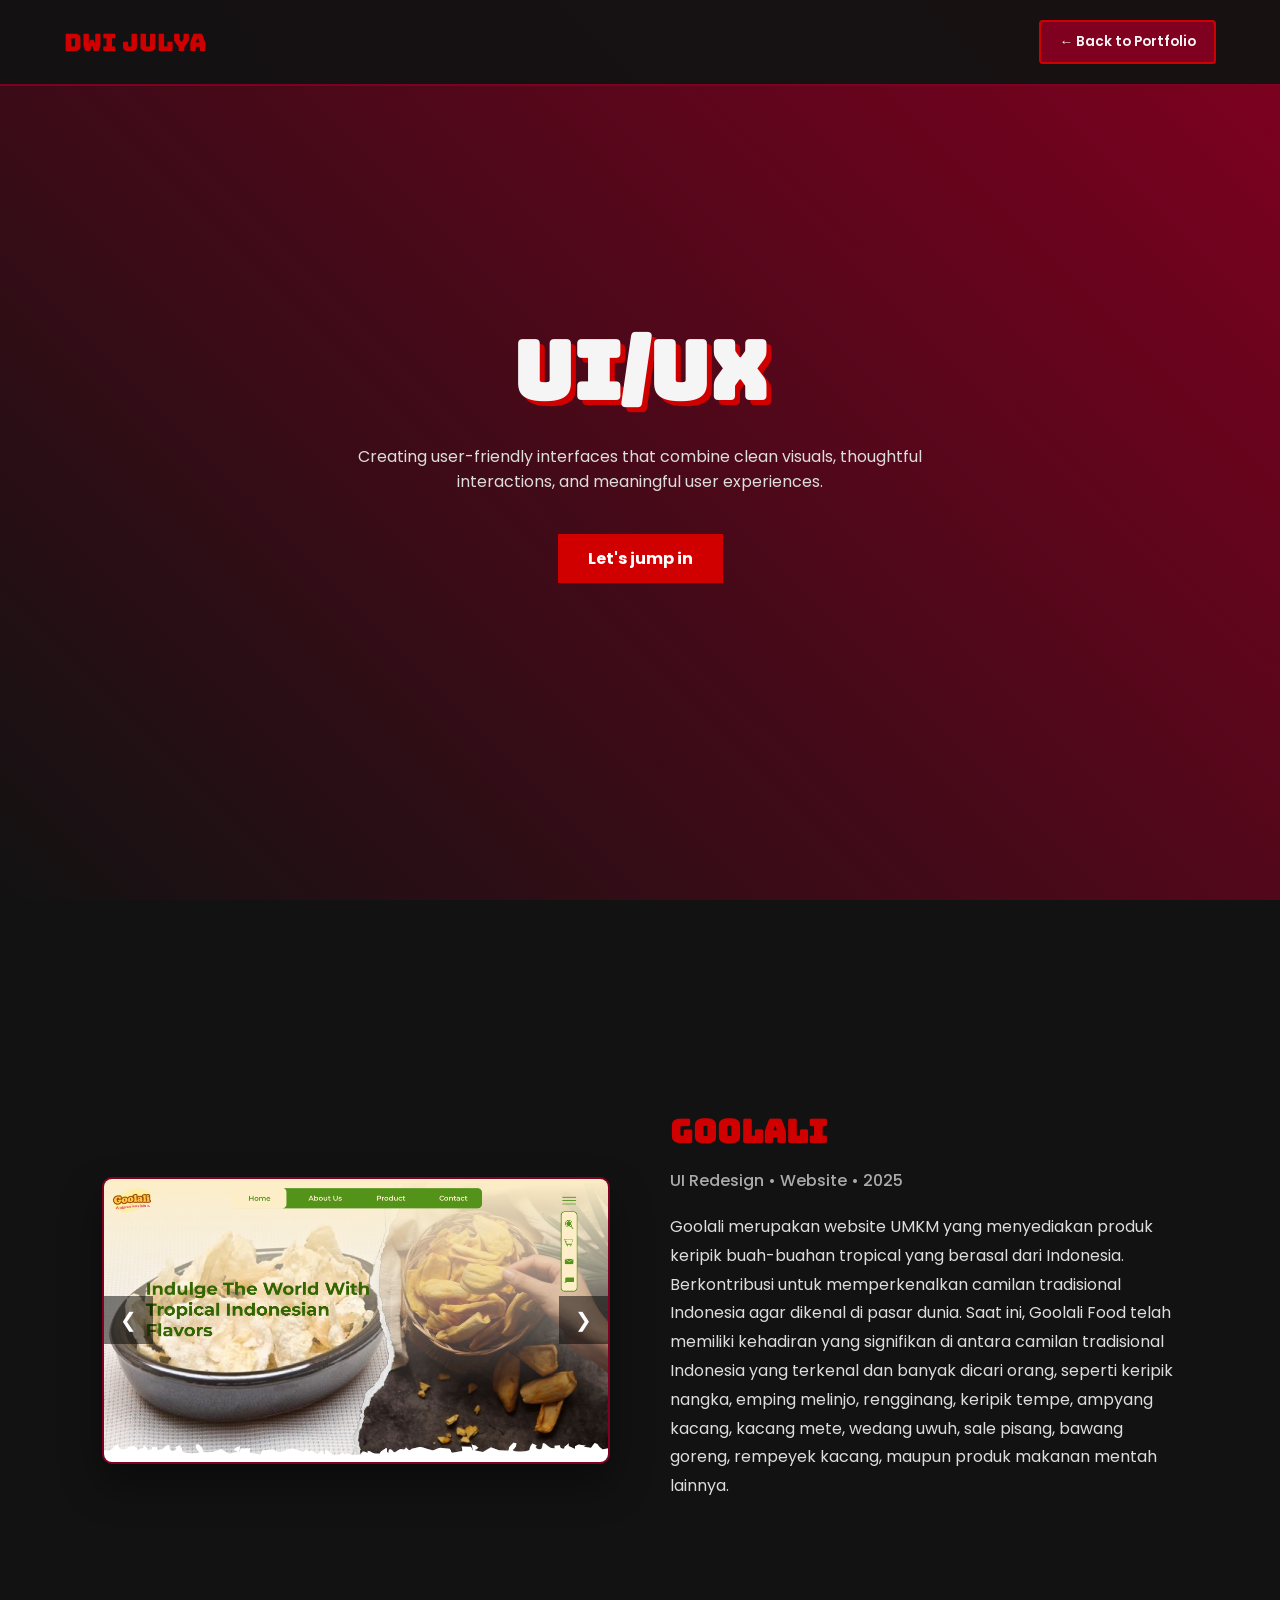
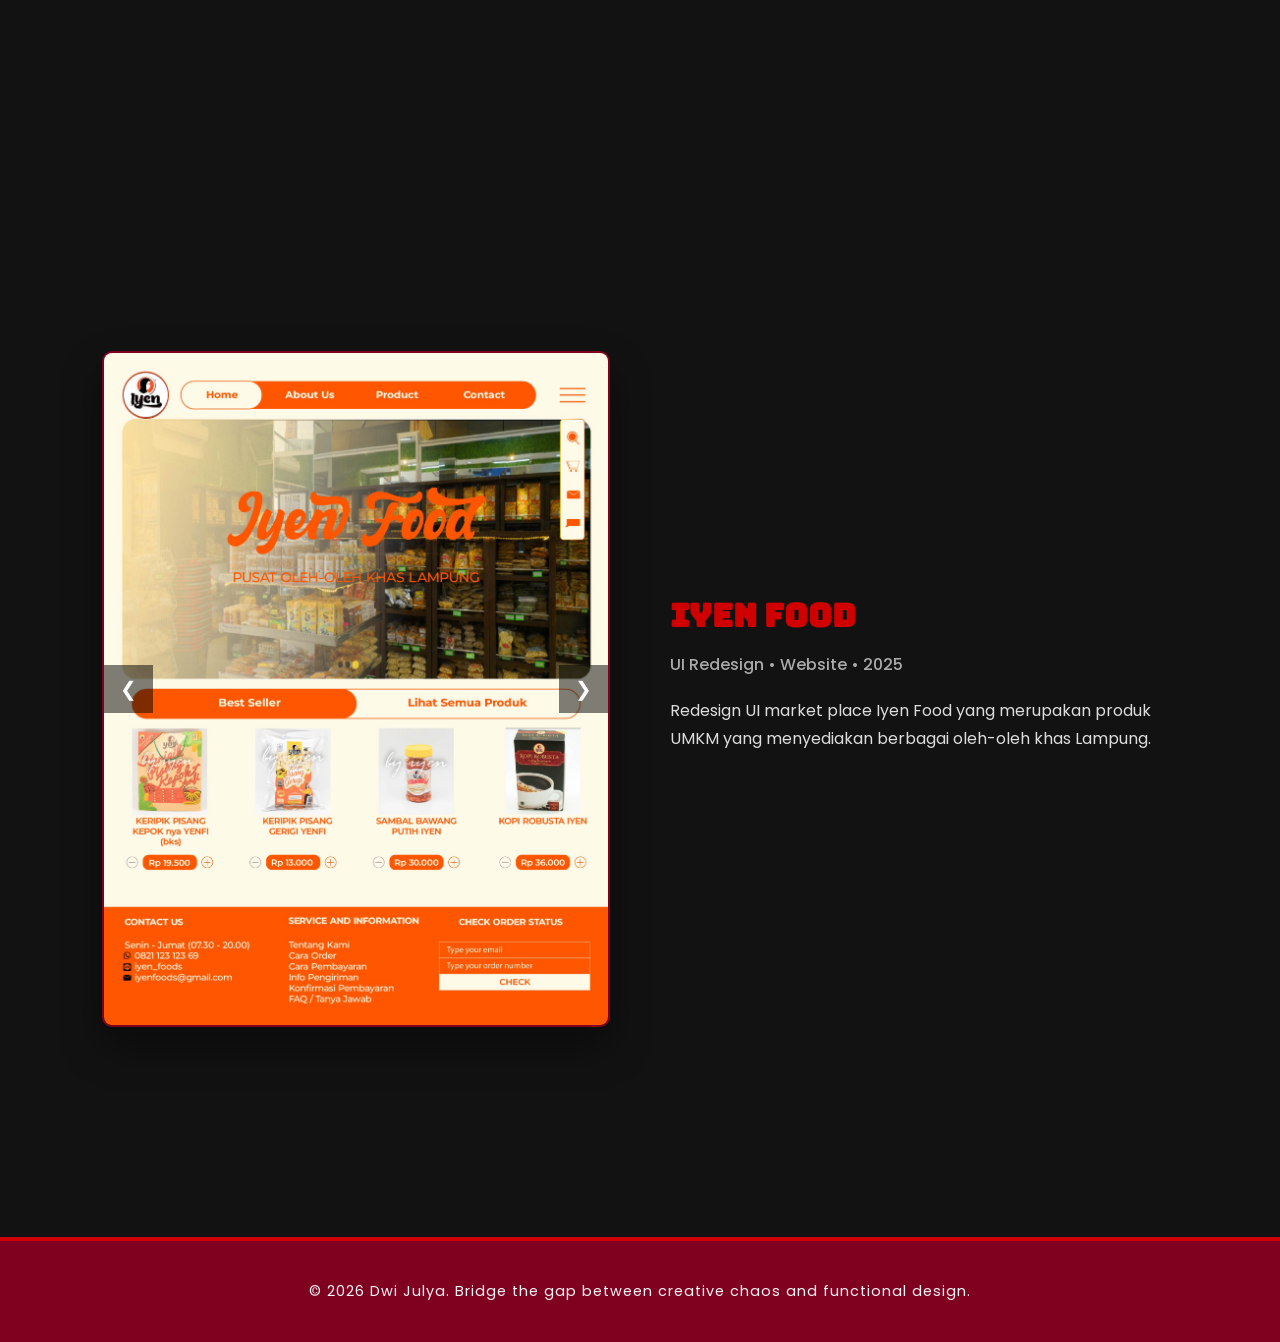
<file: ui ux.html>
<!DOCTYPE html>
<html lang="id">
<head>
<meta charset="UTF-8">
<meta name="viewport" content="width=device-width, initial-scale=1.0">
<title>UI UX | Dwi Julya</title>
<link href="https://fonts.googleapis.com/css2?family=Poppins:wght@300;400;600;800&family=Bungee&display=swap" rel="stylesheet">
<style>
:root{--burgundy:#800020;--red:#D00000;--black:#121212;--white:#F5F5F5;--gray:#1E1E1E;}
*{margin:0;padding:0;box-sizing:border-box;scroll-behavior:smooth}
body{background:var(--black);color:var(--white);font-family:Poppins,sans-serif}
section{padding:90px 8%}
.hero{height:100vh;background:linear-gradient(45deg,var(--black),var(--burgundy));display:flex;flex-direction:column;justify-content:center;align-items:center;text-align:center}
.hero h1{font-family:Bungee,cursive;font-size:5rem;text-shadow:5px 5px var(--red);animation:up 1s}
.hero p{max-width:650px;margin-top:20px;color:#ddd;animation:up 1.4s}
@keyframes up{from{opacity:0;transform:translateY(50px)}to{opacity:1;transform:translateY(0)}}
.title{font-family:Bungee;font-size:2.5rem;color:var(--red);border-left:8px solid var(--burgundy);padding-left:20px;margin-bottom:40px}
.grid{display:grid;grid-template-columns:repeat(auto-fit,minmax(280px,1fr));gap:25px}
.card{position:relative;overflow:hidden;border:2px solid #333;background:var(--gray);border-radius:5px}
.card img{width:100%;height:360px;object-fit:cover;transition:.5s;filter:grayscale(100%)}
.card:hover img{transform:scale(1.08);filter:none}
.overlay{position:absolute;left:0;bottom:-100%;width:100%;padding:20px;background:rgba(128,0,32,.95);transition:.4s}
.card:hover .overlay{bottom:0}
.badge{display:inline-block;background:var(--red);padding:5px 12px;font-size:.75rem;font-weight:600;margin-bottom:10px}
.quote{background:linear-gradient(45deg,#1e1e1e,#800020);text-align:center;padding:70px 10%}
.quote h2{font-family:Bungee;font-size:2rem}
.back{display:inline-block;margin-top:40px;padding:12px 30px;background:var(--red);color:#fff;text-decoration:none;font-weight:700}
.reveal{opacity:0;transform:translateY(50px);transition:1s}
.reveal.active{opacity:1;transform:none}
 /* --- Navigation --- */
        nav {
            display: flex;
            justify-content: space-between;
            align-items: center;
            padding: 20px 5%;
            background: rgba(18, 18, 18, 0.95);
            position: fixed;
            width: 100%;
            top: 0;
            z-index: 1000;
            border-bottom: 2px solid var(--burgundy);
        }

        .logo {
            font-family: 'Bungee', cursive;
            font-size: 1.5rem;
            color: var(--red);
        }

        .nav-links {
            list-style: none;
            display: flex;
        }

        .nav-links li {
            margin-left: 30px;
        }

        .nav-links a {
            text-decoration: none;
            color: var(--white);
            font-weight: 600;
            text-transform: uppercase;
            font-size: 0.9rem;
            transition: 0.3s;
        }

        .nav-links a:hover {
            color: var(--red);
        }

.view-project-btn{
    display:inline-block;
    margin-top:15px;
    padding:10px 22px;
    background:var(--white);
    color:var(--black);
    text-decoration:none;
    font-weight:700;
    font-size:.8rem;
    text-transform:uppercase;
    border-radius:3px;
    transition:.3s;
}

.view-project-btn:hover{
    background:var(--red);
    color:var(--white);
    transform:translateY(-3px);
}

/* --- Footer dengan Background & Sticky --- */
        footer {
            background-color: var(--burgundy); /* Memberikan background warna Burgundy */
            color: var(--white);
            text-align: center;
            padding: 40px 20px;
            border-top: 4px solid var(--red); /* Aksen garis merah tegas */
            width: 100%;
        }

        footer p {
            font-size: 0.9rem;
            letter-spacing: 1px;
        }

        @media (max-width: 992px) {
            .about-container {
                grid-template-columns: 1fr;
                text-align: center;
            }
            .about-photo-wrapper {
                margin-bottom: 40px;
            }
        }

        @media (max-width: 768px) {
            .nav-links { display: none; }
            .hero-title { font-size: 3rem; }
        }

        /* --- Penyesuaian Responsivitas Global --- */
@media (max-width: 1024px) {
    section { padding: 80px 5%; } /* Padding lebih kecil untuk tablet */
    .hero-title { font-size: 4rem; }
}

@media (max-width: 768px) {
    /* Navigasi HP */
    nav { padding: 15px 5%; }
    .nav-links {
        display: none; /* Sembunyikan menu teks di HP untuk kesederhanaan, atau bisa buat hamburger menu */
    }
    
    /* Hero Section HP */
    .hero-title { font-size: 3rem; text-shadow: 3px 3px 0px var(--red); }
    .hero-subtitle { font-size: 1rem; }

    /* About Section HP */
    .about-container {
        grid-template-columns: 1fr; /* Foto dan teks menumpuk vertikal */
        text-align: center;
        gap: 30px;
    }
    .about-photo-wrapper { max-width: 200px; } /* Foto lebih kecil di HP */
    .social-links { justify-content: center; flex-wrap: wrap; }
    
    /* Skill Section HP */
    .skill-row {
        flex-direction: column;
        align-items: center;
        text-align: center;
        gap: 20px;
    }
    .skill-label { min-width: auto; justify-content: center; }
    .expertise-tags { grid-template-columns: 1fr; width: 100%; }
    .software-icons { 
        grid-template-columns: repeat(3, 1fr); /* 3 ikon per baris di HP */
        justify-items: center;
    }

    /* Bento Grid (Vision & Education) HP */
    .bento-grid { grid-template-columns: 1fr; }
    
    /* Portfolio HP */
    .portfolio-grid { grid-template-columns: 1fr; }
    .portfolio-item { height: 350px; }
}

@media (max-width: 480px) {
    .hero-title { font-size: 2.5rem; }
    .section-title { font-size: 2rem; }
    .software-icons { grid-template-columns: repeat(2, 1fr); } /* 2 ikon per baris di HP kecil */
}

.content-wrapper {
    max-width: 1400px;
    margin: 0 auto;
    width: 100%;
}

@media (max-width: 768px) {
    /* Navigasi HP agar tetap muncul */
    nav {
        flex-direction: column; /* Logo di atas, menu di bawah */
        padding: 10px 5%;
        height: auto;
    }

    .logo {
        margin-bottom: 10px;
        font-size: 1.2rem;
    }

    .nav-links {
        display: flex; /* Memastikan menu muncul */
        gap: 15px;
        overflow-x: auto; /* Bisa digeser jika menu terlalu panjang */
        width: 100%;
        justify-content: center;
        padding-bottom: 5px;
        -webkit-overflow-scrolling: touch;
    }

    .nav-links li {
        margin-left: 0; /* Reset margin dari versi PC */
    }

    .nav-links a {
        font-size: 0.75rem; /* Ukuran teks lebih kecil agar muat */
        white-space: nowrap; /* Teks tidak turun ke bawah */
    }
    
    /* Penyesuaian Hero Section agar tidak tertutup nav yang membesar */
    #home {
        padding-top: 120px;
    }

    /* Penyesuaian About & Skill untuk HP */
    .about-container {
        grid-template-columns: 1fr;
        text-align: center;
    }
    .about-photo-wrapper { max-width: 200px; margin: 0 auto 20px; }
    .social-links { justify-content: center; }
    
    .skill-row { flex-direction: column; text-align: center; }
    .software-icons { grid-template-columns: repeat(3, 1fr); }
}

/* ================= UI UX PROJECT ================= */

.project{
    display:flex;
    align-items:center;
    justify-content:space-between;
    gap:60px;
    margin:120px 0;
}

.project:nth-child(even){
    flex-direction:row-reverse;
}

.project-info{
    flex:1;
}

.project-info h2{
    font-family:'Bungee',cursive;
    font-size:2rem;
    color:var(--red);
    margin-bottom:15px;
}

.project-info h4{
    color:#aaa;
    margin-bottom:20px;
    font-weight:500;
}

.project-info p{
    line-height:1.8;
    color:#ddd;
    margin-bottom:30px;
}

.project-image{
    flex:1;
}

.carousel{
    position:relative;
    overflow:hidden;
    border-radius:10px;
    border:2px solid var(--burgundy);
    box-shadow:0 20px 40px rgba(0,0,0,.4);
}

.carousel img{
    width:100%;
    display:none;
    transition:.5s;
}

.carousel img.active{
    display:block;
    animation:fade .5s;
}

@keyframes fade{
from{opacity:0}
to{opacity:1}
}

.controls{
    position:absolute;
    top:50%;
    width:100%;
    display:flex;
    justify-content:space-between;
    transform:translateY(-50%);
}

.controls button{
    border:none;
    background:rgba(0,0,0,.5);
    color:white;
    padding:12px 16px;
    cursor:pointer;
    font-size:20px;
    transition:.3s;
}

.controls button:hover{
    background:var(--red);
}

.project-btn{
    display:inline-block;
    padding:12px 28px;
    background:var(--red);
    color:white;
    text-decoration:none;
    font-weight:600;
    transition:.3s;
}

.project-btn:hover{
    background:white;
    color:black;
}

@media(max-width:900px){

.project,
.project:nth-child(even){
    flex-direction:column;
}

}
.project:nth-child(even){
    flex-direction:row-reverse;
}

.portfolio-overlay {
            position: absolute;
            bottom: 0;
            left: 0;
            right: 0;
            background: rgba(128, 0, 32, 0.9);
            padding: 20px;
            transform: translateY(100%);
            transition: 0.4s ease;
        }

        .portfolio-card:hover .portfolio-overlay {
            transform: translateY(0);
        }

        nav{
    display:flex;
    justify-content:space-between;
    align-items:center;
    padding:20px 5%;
    background:rgba(18,18,18,.95);
    position:fixed;
    width:100%;
    top:0;
    z-index:1000;
    border-bottom:2px solid var(--burgundy);
}

.nav-menu{
    display:flex;
    align-items:center;
    gap:25px;
}

.nav-links{
    display:flex;
    align-items:center;
    list-style:none;
    margin:0;
    padding:0;
}

.nav-links li{
    margin-left:30px;
}

.nav-links a{
    text-decoration:none;
    color:var(--white);
    font-weight:600;
    text-transform:uppercase;
    font-size:.9rem;
    transition:.3s;
}

.nav-links a:hover{
    color:var(--red);
}

.back-btn{
    display:inline-flex;
    align-items:center;
    justify-content:center;
    padding:10px 18px;
    background:var(--burgundy);
    border:2px solid var(--red);
    color:var(--white);
    text-decoration:none;
    font-size:.85rem;
    font-weight:600;
    border-radius:4px;
    transition:.3s;
}

.back-btn:hover{
    background:var(--red);
    transform:translateY(-2px);
}

@media (max-width:768px){

nav{
    flex-direction:column;
    gap:15px;
}

.nav-menu{
    width:100%;
    display:flex;
    justify-content:center;
    align-items:center;
    gap:20px;
    flex-wrap:wrap;
}

.nav-links{
    gap:15px;
}

.nav-links li{
    margin:0;
}

.nav-links a{
    font-size:.75rem;
}

.back-btn{
    font-size:.75rem;
    padding:8px 14px;
}
} 

/* =====================================
   RESPONSIVE FIX - UI / UX PAGE
===================================== */

/* LAPTOP */
@media (max-width: 1200px) {

    section {
        padding: 80px 6%;
    }

    .hero h1 {
        font-size: 4rem;
    }

    .project {
        gap: 50px;
    }

    .project-info h2 {
        font-size: 2.5rem;
    }
}


/* TABLET */
@media (max-width: 900px) {

    section {
        padding: 70px 6%;
    }

    .project {
        gap: 35px;
    }

    .project-info h2 {
        font-size: 2.2rem;
    }

    .project-info p {
        font-size: 0.9rem;
    }
}


/* HP */
@media (max-width: 768px) {

    /* NAVBAR */
    nav {
        flex-direction: column;
        justify-content: center;
        gap: 10px;
        padding: 12px 5%;
        height: auto;
    }

    .logo {
        font-size: 1.2rem;
    }

    .back-btn {
        font-size: 0.72rem;
        padding: 8px 15px;
    }


    /* HERO */
    .hero {
        min-height: 100svh;
        height: auto;
        padding: 140px 20px 70px;
    }

    .hero h1 {
        font-size: 2.8rem;
        text-shadow: 3px 3px var(--red);
        text-align: center;
    }

    .hero p {
        font-size: 0.9rem;
        text-align: center;
        max-width: 100%;
    }


    /* SECTION */
    section {
        padding: 60px 20px;
    }


    /* PROJECT
       Desktop: samping-sampingan
       HP: atas-bawah */
    .project {
        grid-template-columns: 1fr;
        display: grid;
        gap: 30px;
    }

    .project-image {
        width: 100%;
        order: 1;
    }

    .project-info {
        width: 100%;
        order: 2;
        text-align: left;
    }

    .project-info h2 {
        font-size: 2rem;
        margin-bottom: 8px;
    }

    .project-info h4 {
        font-size: 0.8rem;
        line-height: 1.5;
    }

    .project-info p {
        font-size: 0.85rem;
        line-height: 1.7;
    }


    /* CAROUSEL */
    .carousel {
        width: 100%;
        height: auto;
        aspect-ratio: 16 / 10;
    }

    .carousel img {
        width: 100%;
        height: 100%;
        object-fit: contain;
    }


    /* TOMBOL CAROUSEL */
    .controls {
        width: 100%;
        left: 0;
        bottom: 10px;
        padding: 0 10px;
    }

    .controls button {
        width: 38px;
        height: 38px;
        font-size: 16px;
    }


    /* FOOTER */
    footer {
        padding: 30px 20px;
    }

    footer p {
        font-size: 0.75rem;
        line-height: 1.6;
    }

}


/* HP KECIL */
@media (max-width: 480px) {

    .hero h1 {
        font-size: 2.3rem;
    }

    .hero p {
        font-size: 0.82rem;
    }

    section {
        padding: 50px 16px;
    }

    .project {
        gap: 25px;
    }

    .project-info h2 {
        font-size: 1.7rem;
    }

    .project-info h4 {
        font-size: 0.72rem;
    }

    .project-info p {
        font-size: 0.8rem;
    }

    .controls button {
        width: 34px;
        height: 34px;
        font-size: 14px;
    }

}

</style>
</head>
<body>
    <nav>
        <div class="logo">Dwi Julya</div>
        <ul class="nav-links">
        </ul>
        <a href="index.html#portofolio" class="back-btn">
            ← Back to Portfolio
        </a>
    </nav>
<section class="hero">
    <h1>UI/UX</h1>
    <p>Creating user-friendly interfaces that combine clean visuals, thoughtful interactions, and meaningful user experiences.</p>
    <a class="back" href="ui ux.html#Layout UI">Let's jump in</a>
</section>

<section id="Layout UI">
    <div class="project">
        <div class="project-image">
                <div class="carousel">
                    <img src="Final Header Computer.jpg" class="active">
                    <img src="Computer About us.jpg">
                    <img src="Final produk 1.jpg">
                    <img src="Final Slide 2.jpg">
                    <img src="Final Product 2.jpg">
                    <img src="Final Produk 3.jpg">
                    <img src="Computer Contact.jpg">
                    <div class="controls">
                    <button onclick="prevSlide(0)">❮</button>
                    <button onclick="nextSlide(0)">❯</button>
                    </div>
                </div>
        </div>

        <div class="project-info">
            <h2>Goolali</h2>
            <h4>UI Redesign • Website • 2025</h4>
            <p>Goolali merupakan website UMKM yang menyediakan produk keripik buah-buahan tropical yang berasal dari Indonesia.
                Berkontribusi untuk memperkenalkan camilan tradisional Indonesia agar dikenal di pasar dunia. Saat ini, Goolali 
                Food telah memiliki kehadiran yang signifikan di antara camilan tradisional Indonesia yang terkenal dan banyak 
                dicari orang, seperti keripik nangka, emping melinjo, rengginang, keripik tempe, ampyang kacang, kacang mete, 
                wedang uwuh, sale pisang, bawang goreng, rempeyek kacang, maupun produk makanan mentah lainnya.
            </p>
        </div>
    </div>
</section>

<section>
    <div class="project">
        <div class="project-image">
            <div class="carousel">
                <img src="Home page iyen tab.jpg" class="active">
                <img src="About us iyen tab.jpg">
                <img src="Product & Contact Tab.jpg">
                <div class="controls">
                <button onclick="prevSlide(1)">❮</button>
                <button onclick="nextSlide(1)">❯</button>
                </div>
            </div>
        </div>

        <div class="project-info">
            <h2>Iyen Food</h2>
            <h4>UI Redesign • Website • 2025</h4>
            <p>Redesign UI market place Iyen Food yang merupakan produk UMKM yang menyediakan berbagai oleh-oleh khas Lampung.</p>
        </div>
    </div>
</section>

<footer>
        <p>&copy; 2026 Dwi Julya. Bridge the gap between creative chaos and functional design.</p>
</footer>


<script>
const r=document.querySelectorAll('.reveal');
window.addEventListener('scroll',()=>{r.forEach(e=>{if(e.getBoundingClientRect().top<window.innerHeight-100)e.classList.add('active');});});
</script>
</body>
</html>

<script>

const reveals=document.querySelectorAll(".reveal");

window.addEventListener("scroll",()=>{

reveals.forEach(el=>{

if(el.getBoundingClientRect().top<window.innerHeight-100){

el.classList.add("active");

}

});

});

const carousels=document.querySelectorAll(".carousel");

let current=[];

carousels.forEach((c,i)=>{

current[i]=0;

});

function show(index,n){

const imgs=carousels[index].querySelectorAll("img");

imgs.forEach(img=>img.classList.remove("active"));

if(n>=imgs.length) current[index]=0;

if(n<0) current[index]=imgs.length-1;

imgs[current[index]].classList.add("active");

}

function nextSlide(index){

current[index]++;

show(index,current[index]);

}

function prevSlide(index){

current[index]--;

show(index,current[index]);

}

</script>
</file>
